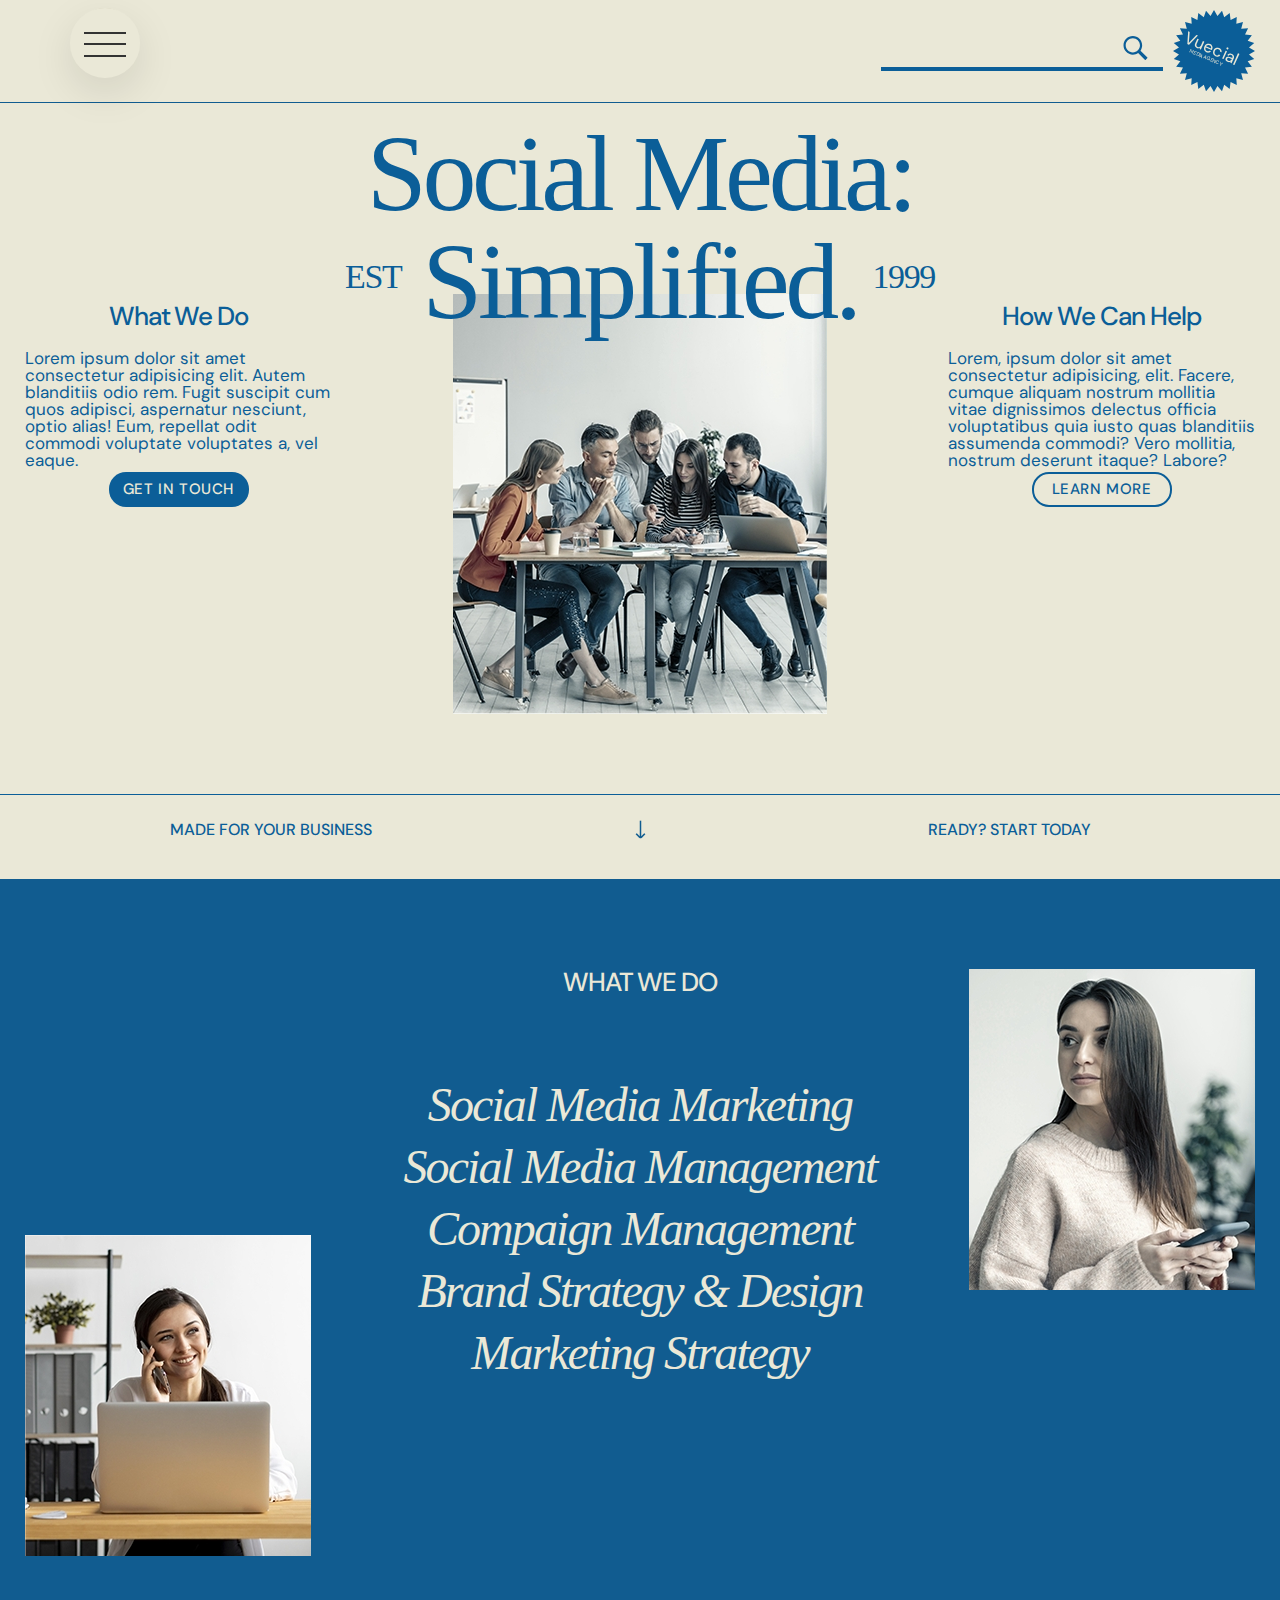
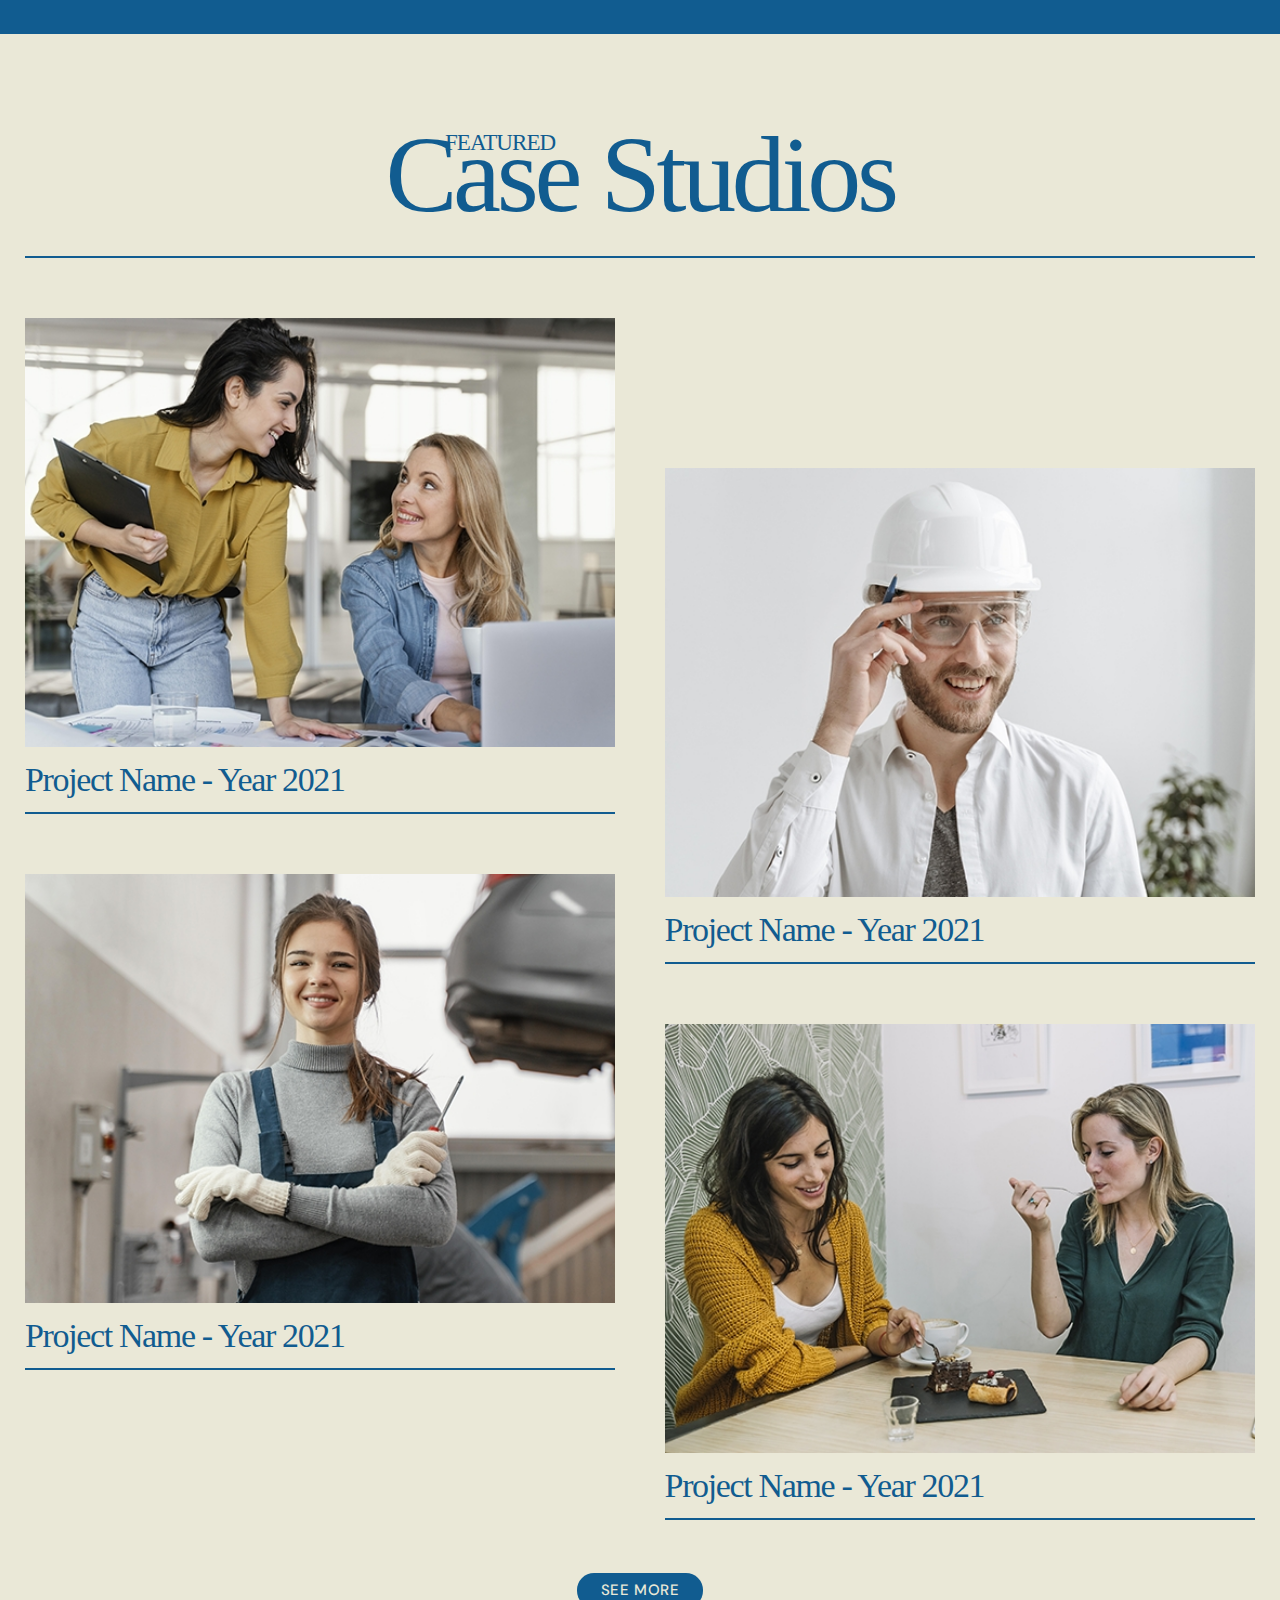
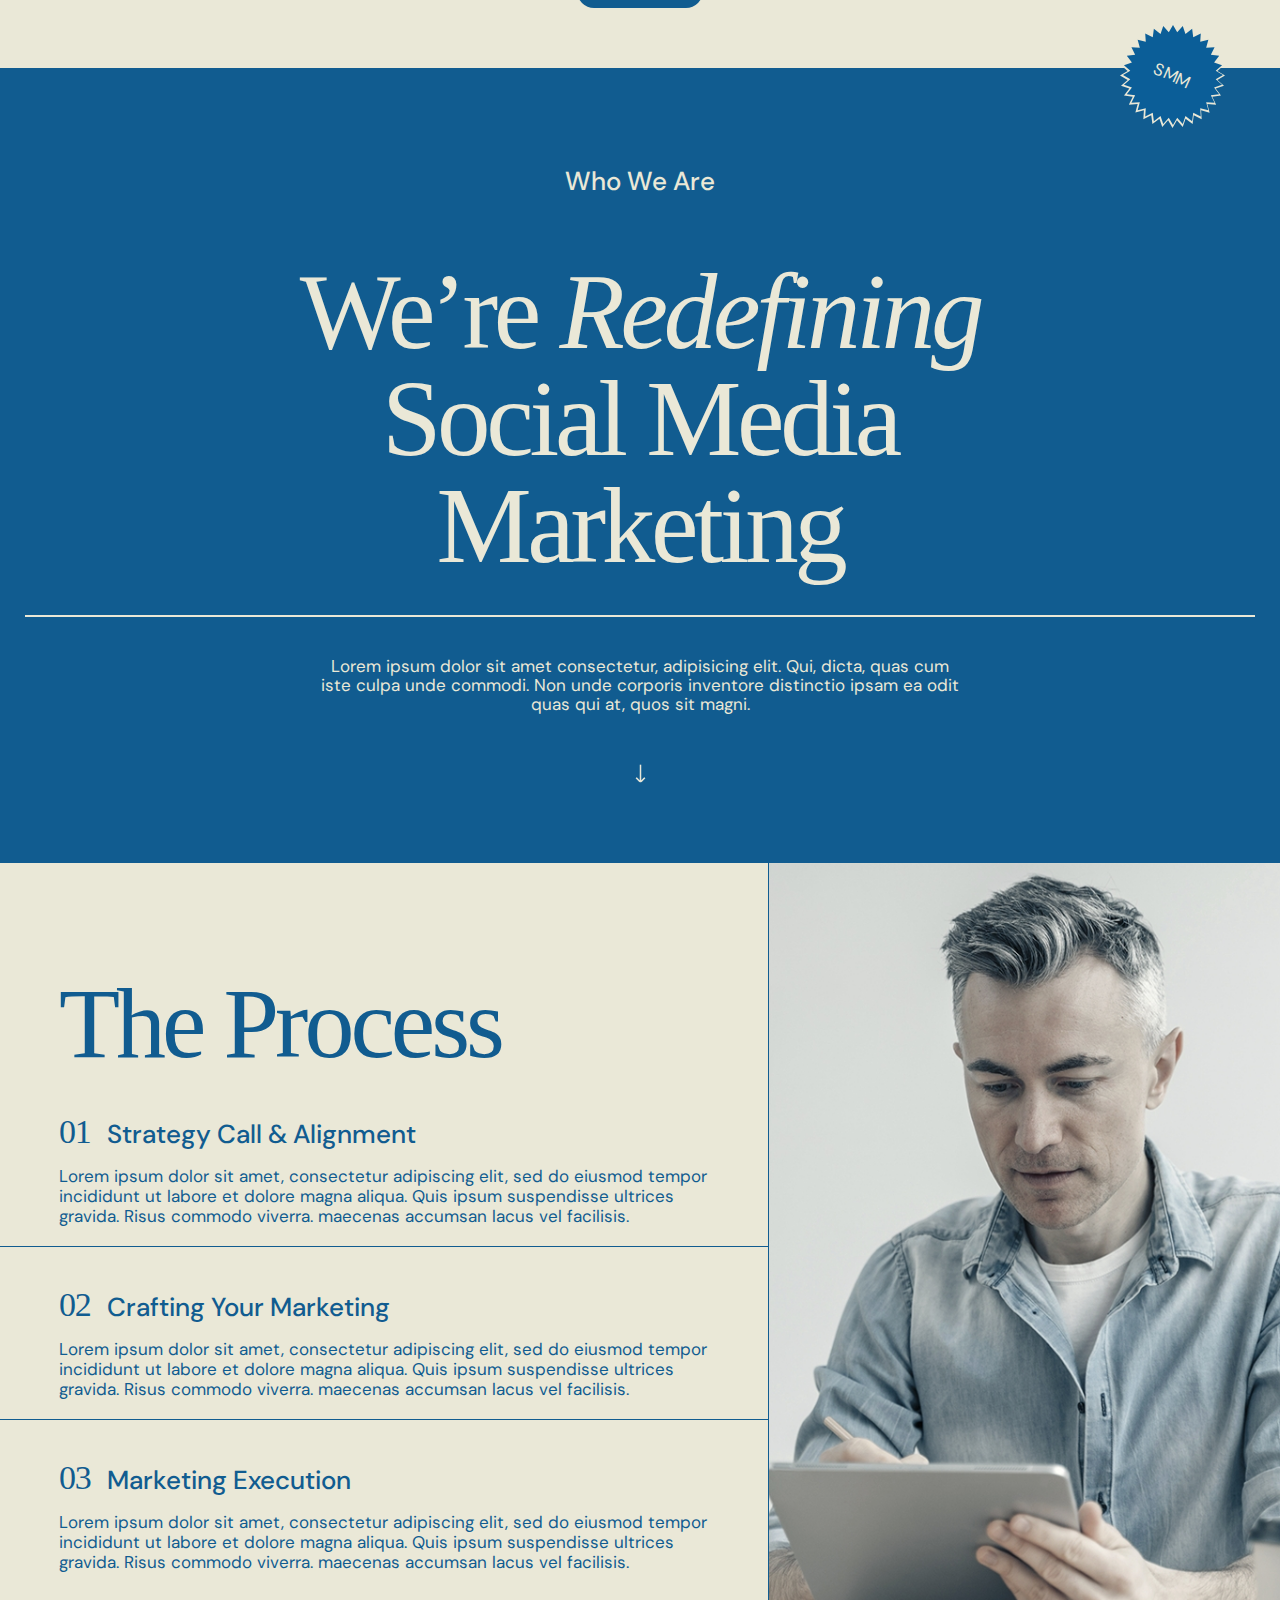
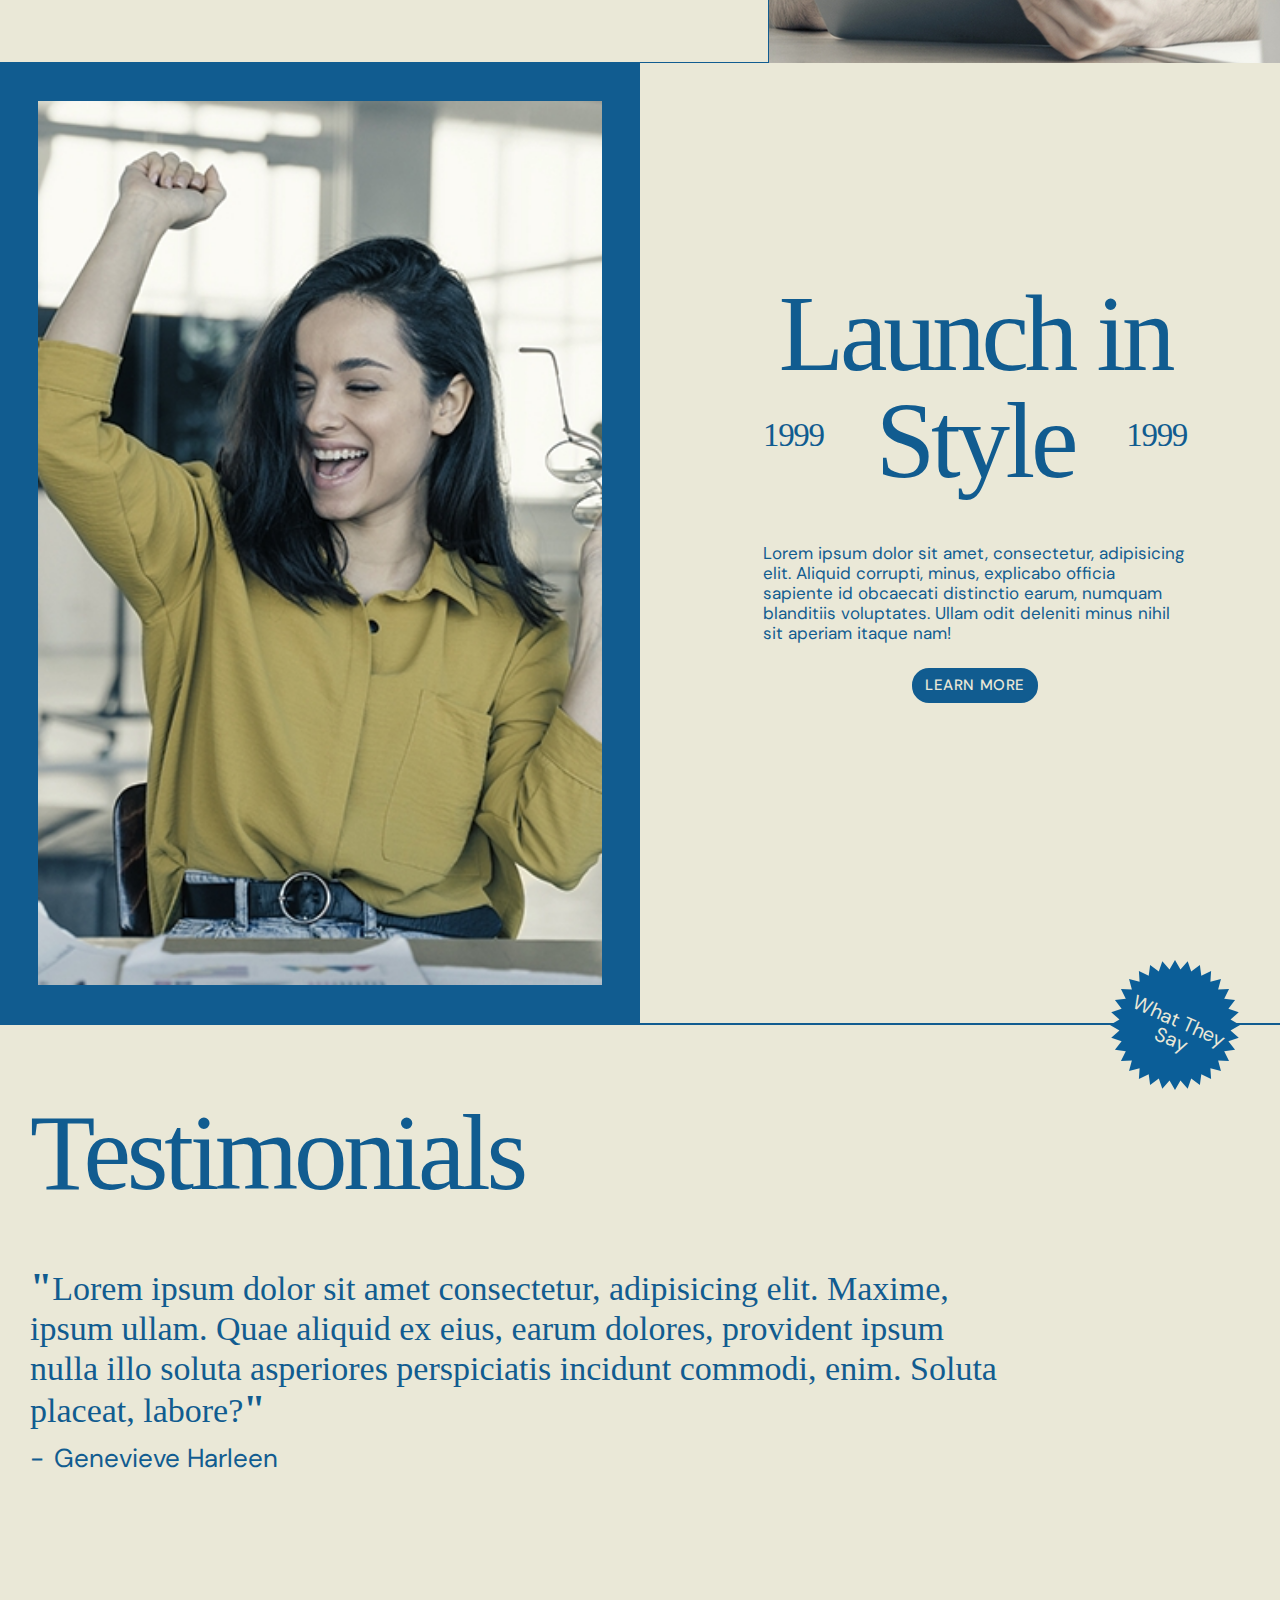
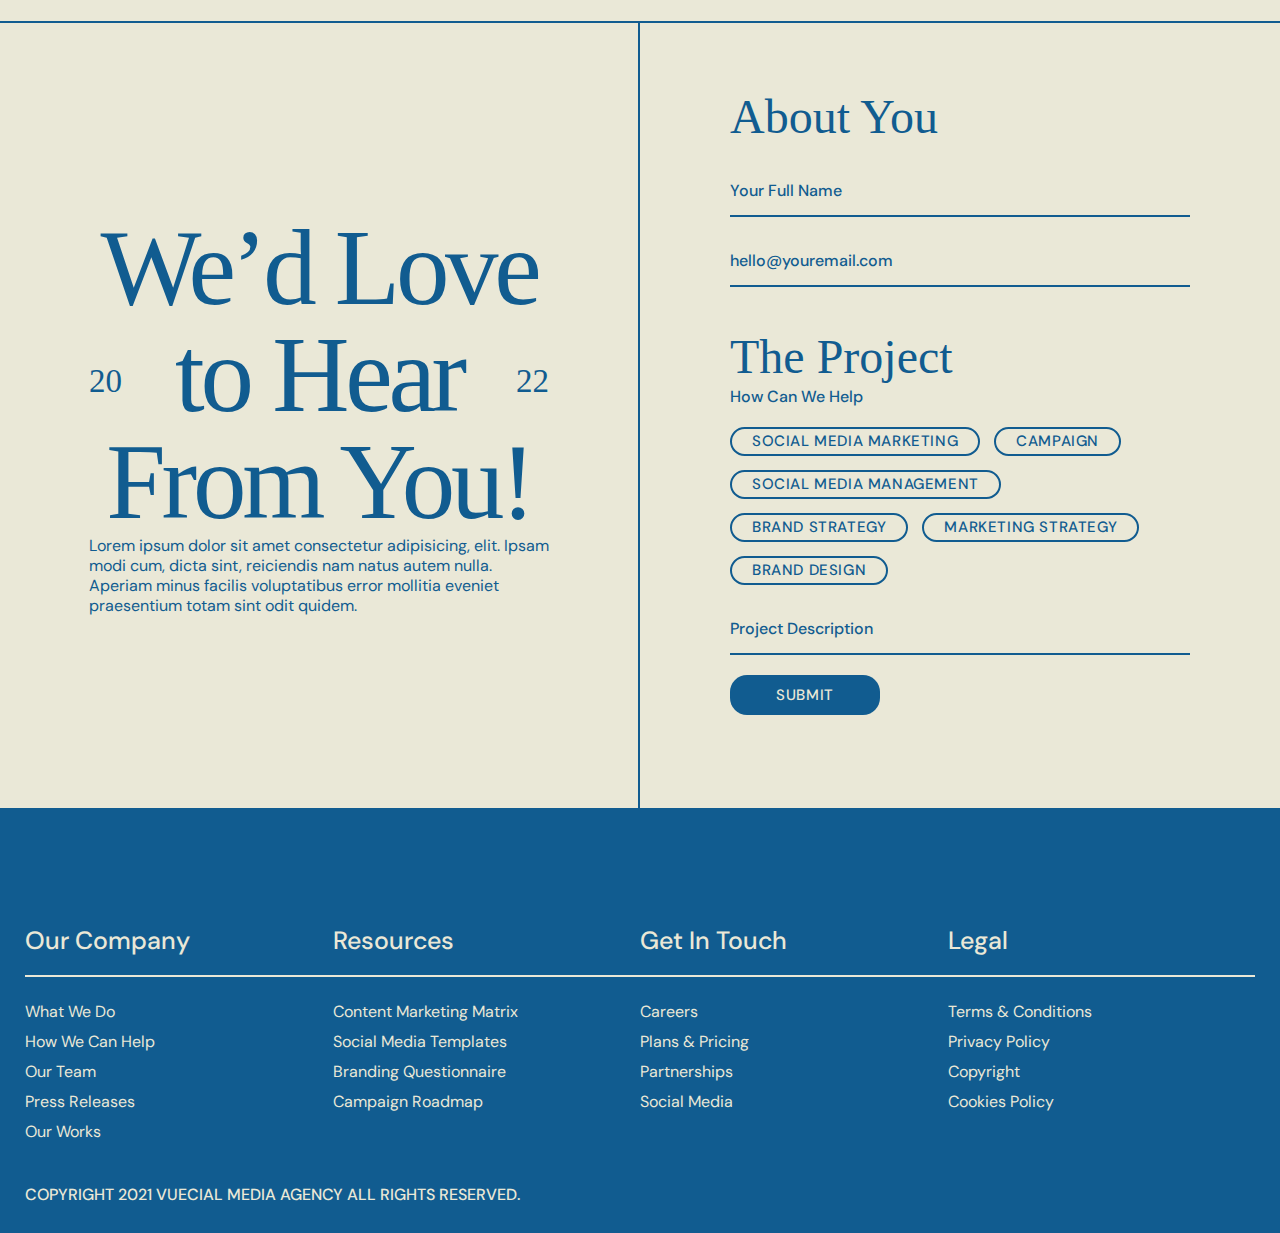
<file: index.html>
<!DOCTYPE html>
<html lang="en">
<head>
	<meta charset="UTF-8">
	<meta name="viewport" content="width=device-width, initial-scale=1.0">
	<link rel="stylesheet" href="./css/style.css">
	<title>Social Media</title>
</head>

<body>
	<div class="wrapper">
		<div class="header">
			<div class="container">
				<div class="header__body">
					<div class="navigation">
						<input type="checkbox" class="navigation__checkbox" id="navi-toggle">
						<label for="navi-toggle" class="navigation__button">
							<span class="navigation__icon">&nbsp;</span>
						</label>
						<div class="navigation__background">&nbsp;</div>
						<nav class="navigation__nav">
							<ul class="navigation__list">
								<li class="navigation__item"><a href="#"
										class="navigation__link">Main Page</a>
								</li>
								<li class="navigation__item"><a href="#"
										class="navigation__link">Services</a>
								</li>
								<li class="navigation__item"><a href="#"
										class="navigation__link">Projects</a>
								</li>
								<li class="navigation__item"><a href="#"
										class="navigation__link">About Us</a>
								</li>
								<li class="navigation__item"><a href="#"
										class="navigation__link">Process</a>
								</li>
								<li class="navigation__item"><a href="#"
										class="navigation__link">Testimonials</a>
								</li>
								<li class="navigation__item"><a href="#"
										class="navigation__link">Contact Us</a>
								</li>
							</ul>
						</nav>

					</div>
					<div class="navigation1">
						<div class="header__search">
							<input type="text" class="header__input">
							<div class="header__serch-icon">
								<img src="img/search.svg" alt="">
							</div>
						</div>
						<div class="header__navigation-circle">
							<img src="img/circle.svg" alt="">
							<div class="circle-text">
								Vuecial
								<br>
								<span>MEDIA AGENCY</span>
							</div>
						</div>
					</div>
				</div>
			</div>
		</div>
		<div class="content">
			<div class="main" id='mainPage'>
				<div class="container">
					<div class="main__title-row">
						<div class="main__title-item">EST</div>
						<div class="main__title-item-large">Social Media:<br>Simplified.</div>
						<div class="main__title-item">1999</div>
					</div>
					<div class="main__row">
						<div class="main__row-item">
							<div class="main__item-title main-title">What We Do</div>
							<div class="main__item-desc main-desc">Lorem ipsum dolor sit amet
								consectetur adipisicing elit. Autem blanditiis odio rem. Fugit
								suscipit cum quos adipisci, aspernatur nesciunt, optio alias!
								Eum, repellat odit commodi voluptate voluptates a, vel eaque.
							</div>
							<div class="main__item-btn btn">get in touch</div>
						</div>
						<div class="main__row-item main-row-item-image">
							<img src="img/main/Image.jpg" alt="">
						</div>
						<div class="main__row-item">
							<div class="main__item-title main-title">How We Can Help</div>
							<div class="main__item-desc main-desc">Lorem, ipsum dolor sit amet
								consectetur adipisicing, elit. Facere, cumque aliquam nostrum
								mollitia vitae dignissimos delectus officia voluptatibus quia
								iusto quas blanditiis assumenda commodi? Vero mollitia, nostrum
								deserunt itaque? Labore?</div>
							<div class="main__item-btn btn learn">LEARN MORE</div>
						</div>
					</div>
				</div>
			</div>
			<div class="main-down-page">
				<div class="container">
					<div class="main-down-page__row">
						<div class="main-down-page__row-item">
							MADE FOR YOUR BUSINESS
						</div>
						<div class="main-down-page__row-item-absolute">
							<img src="img/main/arrow down.svg" alt="">
						</div>
						<div class="main-down-page__row-item">
							READY? START TODAY
						</div>
					</div>
				</div>
			</div>
			<div class="service" id='services'>
				<div class="container">
					<div class="service__title service-title">
						what we do
					</div>
					<div class="service__images">
						<img src="img/service/Rectangle.jpg" alt="">
						<img src="img/service/Clip.jpg" alt="">
					</div>
					<ul class="service__list">
						<li class="service-list-item">
							Social Media Marketing
						</li>
						<li class="service-list-item">
							Social Media Management
						</li>
						<li class="service-list-item">
							Compaign Management
						</li>
						<li class="service-list-item">
							Brand Strategy & Design
						</li>
						<li class="service-list-item">
							Marketing Strategy
						</li>
					</ul>
				</div>
			</div>
			<div class="portfolio" id='projects'>
				<div class="container">
					<div class="portfolio__titleblock">
						<div class="container">
							<div class="portfolio__title-main">Case Studios
								<div class="portfolio__title-mini">featured</div>
							</div>

						</div>
					</div>
					<div class="portfolio__workblock">
						<div class="portfolio__works">
							<div class="portfolio__works-item">
								<div class="portfolio__item">
									<div class="portfolio__item-image">
										<img src="img/portfolio/01.jpg" alt="">
									</div>
									<div class="portfolio__item-title">
										Project Name - Year 2021
									</div>
								</div>
								<div class="portfolio__item">
									<div class="portfolio__item-image">
										<img src="img//portfolio/02.jpg" alt="">
									</div>
									<div class="portfolio__item-title">
										Project Name - Year 2021
									</div>
								</div>
							</div>
							<div class="portfolio__works-item" id='portfolioWorkItem2'>
								<div class="portfolio__item">
									<div class="portfolio__item-image">
										<img src="img//portfolio/03.jpg" alt="">
									</div>
									<div class="portfolio__item-title">
										Project Name - Year 2021
									</div>
								</div>
								<div class="portfolio__item">
									<div class="portfolio__item-image">
										<img src="img//portfolio/04.jpg" alt="">
									</div>
									<div class="portfolio__item-title">
										Project Name - Year 2021
									</div>
								</div>
							</div>
						</div>
						<div class="portfolio__btn btn">see more</div>
					</div>
				</div>
			</div>
			<div class="about" id='aboutUs'>
				<div class="container">
					<div class="about__circleblock">
						<div class="about__circle circle">
							<img src="img/circle.svg" alt="">
							<div class="about__circle-text circle-text">
								SMM
							</div>
						</div>
						<div class="about__circle circle" id='aboutCircleOutline'>
							<img src="img/circle-outline.svg" alt="">
						</div>
					</div>
					<div class="about__textblock">
						<div class="about__title">
							Who We Are
						</div>
						<div class="about__title-large">
							We’re <span>Redefining</span><br>Social Media<br>Marketing
						</div>
					</div>
					<div class="about__subtitle">
						Lorem ipsum dolor sit amet consectetur, adipisicing elit. Qui, dicta, quas cum
						iste culpa unde commodi. Non unde corporis inventore distinctio ipsam ea odit
						quas qui at, quos sit magni.
					</div>
					<div class="about__arrow">
						<img src="img/about/arrow-down.svg" alt="">
					</div>
				</div>
			</div>
			<div class="process" id='process'>
				<div class="process_row">
					<div class="process__image">
						<img src="img/process/process.jpg" alt="">
					</div>
					<div class="process-textblock">
						<div class="process-title">The Process</div>
						<ul class="process__list">
							<li class="process__item">
								<div class="process__item-container">
									<div class="process__item-title">Strategy Call &
										Alignment
									</div>
									<div class="process__item-desc">Lorem ipsum dolor sit
										amet, consectetur adipiscing elit, sed do eiusmod
										tempor incididunt ut labore et dolore magna
										aliqua. Quis ipsum suspendisse ultrices gravida.
										Risus commodo viverra.
										maecenas accumsan lacus vel facilisis. </div>
								</div>
							</li>
							<li class="process__item">
								<div class="process__item-container">
									<div class="process__item-title">Crafting Your Marketing
									</div>
									<div class="process__item-desc">Lorem ipsum dolor sit
										amet, consectetur adipiscing elit, sed do eiusmod
										tempor incididunt ut labore et dolore magna
										aliqua. Quis ipsum suspendisse ultrices gravida.
										Risus commodo viverra.
										maecenas accumsan lacus vel facilisis. </div>
								</div>
							</li>
							<li class="process__item">
								<div class="process__item-container">
									<div class="process__item-title">Marketing Execution
									</div>
									<div class="process__item-desc">Lorem ipsum dolor sit
										amet, consectetur adipiscing elit, sed do eiusmod
										tempor incididunt ut labore et dolore magna
										aliqua. Quis ipsum suspendisse ultrices gravida.
										Risus commodo viverra.
										maecenas accumsan lacus vel facilisis. </div>
								</div>
							</li>
						</ul>
					</div>
				</div>
			</div>
			<div class="launch">
				<div class="launch__row">
					<div class="launch__imageblock">
						<img src="img/launch/Image.jpg" alt="">
					</div>
					<div class="launch__textblock">
						<div class="lauch__titleblock">
							<div class="launch__titlemini">1999</div>
							<div class="launch__titlelarge">Launch in<br>Style</div>
							<div class="launch__titlemini">1999</div>
						</div>
						<div class="launch__desc">Lorem ipsum dolor sit amet, consectetur, adipisicing
							elit. Aliquid corrupti, minus, explicabo officia sapiente id obcaecati
							distinctio earum, numquam blanditiis voluptates. Ullam odit deleniti
							minus nihil sit aperiam itaque nam!</div>
						<div class="launch__btn btn">learn more</div>
					</div>
				</div>
			</div>
			<div class="testimonials" id='testimonials'>
				<div class="container">
					<div class="testimonials__circleblock">
						<div class="testimonials__circle circle">
							<img src="img/circle.svg" alt="">
							<div class="testimonials__circle-text circle-text">
								What They Say
							</div>
						</div>
					</div>
					<div class="testimonials__title">Testimonials</div>
					<div class="testimonials__slider">
						<div class="container">
							<div class="testimonials__slider-line">
								<div class="testimonials__item">
									<div class="testimonials__quote">Lorem ipsum dolor sit
										amet consectetur, adipisicing elit. Maxime, ipsum
										ullam. Quae aliquid ex eius, earum dolores,
										provident ipsum nulla illo soluta asperiores
										perspiciatis incidunt commodi, enim. Soluta
										placeat, labore?</div>
									<div class="testimonials__author">Genevieve Harleen</div>
								</div>
								
							</div>
						</div>
					</div>
				</div>
			</div>
			<div class="form" id='contactUs'>
				<div class="form__row">
					<div class="form__textlock">
						<div class="form__titleblock">
							<div class="form__title-mini">20</div>
							<div class="form__title-large">We’d Love<br>to Hear<br>From You!</div>
							<div class="form__title-mini">22</div>
						</div>
						<div class="form__desc">
							Lorem ipsum dolor sit amet consectetur adipisicing, elit. Ipsam modi
							cum, dicta sint, reiciendis nam natus autem nulla. Aperiam minus
							facilis voluptatibus error mollitia eveniet praesentium totam sint odit
							quidem.
						</div>
					</div>
					<div class="form__form-block">
						<div class="container">
							<form action="">
								<div class="form__person">
									<div class="form__title">About You</div>
									<input type="text" class="form__input" name='name'
										placeholder='Your Full Name'>
									<input type="text" class="form__input" name='email'
										placeholder='hello@youremail.com'>
								</div>
								<div class="form__project">
									<div class="form__title">The Project</div>
									<span>How Can We Help</span>
									<div class="form__radio-row">
										<input type="radio" class="form__radio"
											name='projectCategory' value='marketing'>
										<label for="projectCategory"
											class='form__radio-item btn'>Social Media
											Marketing</label>
										<input type="radio" class="form__radio"
											name='projectCategory' value='campaign'>
										<label for="projectCategory"
											class='form__radio-item btn'>Campaign</label>
										<input type="radio" class="form__radio"
											name='projectCategory' value='management'>
										<label for="projectCategory"
											class='form__radio-item btn'>Social Media
											Management</label>
										<input type="radio" class="form__radio"
											name='projectCategory'
											value='brandStrategy'>
										<label for="projectCategory"
											class='form__radio-item btn'>Brand
											Strategy</label>
										<input type="radio" class="form__radio"
											name='projectCategory'
											value='marketingStrategy'>
										<label for="projectCategory"
											class='form__radio-item btn'>Marketing
											Strategy</label>
										<input type="radio" class="form__radio"
											name='projectCategory' value='brandDesign'>
										<label for="projectCategory"
											class='form__radio-item btn'>Brand
											Design</label>
									</div>
									<input type="text" class="form__input" name='projectDesc'
										placeholder='Project Description'>
								</div>
								<button class="form__btn btn">submit</button>
							</form>
						</div>
					</div>
				</div>
			</div>
		</div>
		<div class="footer">
			<div class="container">
				<div class="footer__row-title">
					<a href='#footerAbout' class="footer__item-title">Our Company</a href='#'>
					<a href='#footerResources' class="footer__item-title">Resources</a href='#'>
					<a href='#footerContact' class="footer__item-title">Get In Touch</a href='#'>
					<a href='#footerLegal' class="footer__item-title">Legal</a href='#'>
				</div>
				<div class="footer__row-text">
					<ul class="footer__item-list" id='footerAbout'>
						<li>
							<a href="#" class="footer__link">What We Do</a>
						</li>
						<li>
							<a href="#" class="footer__link">How We Can Help</a>
						</li>
						<li>
							<a href="#" class="footer__link">Our Team</a>
						</li>
						<li>
							<a href="#" class="footer__link">Press Releases</a>
						</li>
						<li>
							<a href="#" class="footer__link">Our Works</a>
						</li>
					</ul>
					<ul class="footer__item-list" id='footerResources'>
						<li>
							<a href="#" class="footer__link">Content Marketing Matrix</a>
						</li>
						<li>
							<a href="#" class="footer__link">Social Media Templates</a>
						</li>
						<li>
							<a href="#" class="footer__link">Branding Questionnaire</a>
						</li>
						<li>
							<a href="#" class="footer__link">Campaign Roadmap</a>
						</li>
					</ul>
					<ul class="footer__item-list" id='footerContact'>
						<li>
							<a href="#" class="footer__link">Careers</a>
						</li>
						<li>
							<a href="#" class="footer__link">Plans & Pricing</a>
						</li>
						<li>
							<a href="#" class="footer__link">Partnerships</a>
						</li>
						<li>
							<a href="#" class="footer__link">Social Media</a>
						</li>
					</ul>
					<ul class="footer__item-list" id='footerLegal'>
						<li>
							<a href="#" class="footer__link">Terms & Conditions</a>
						</li>
						<li>
							<a href="#" class="footer__link">Privacy Policy</a>
						</li>
						<li>
							<a href="#" class="footer__link">Copyright</a>
						</li>
						<li>
							<a href="#" class="footer__link">Cookies Policy</a>
						</li>
					</ul>
				</div>
				<div class="footer__watermark">
					COPYRIGHT 2021 VUECIAL MEDIA AGENCY ALL RIGHTS RESERVED.
				</div>
			</div>
		</div>
	</div>
</body>

</html>
</file>
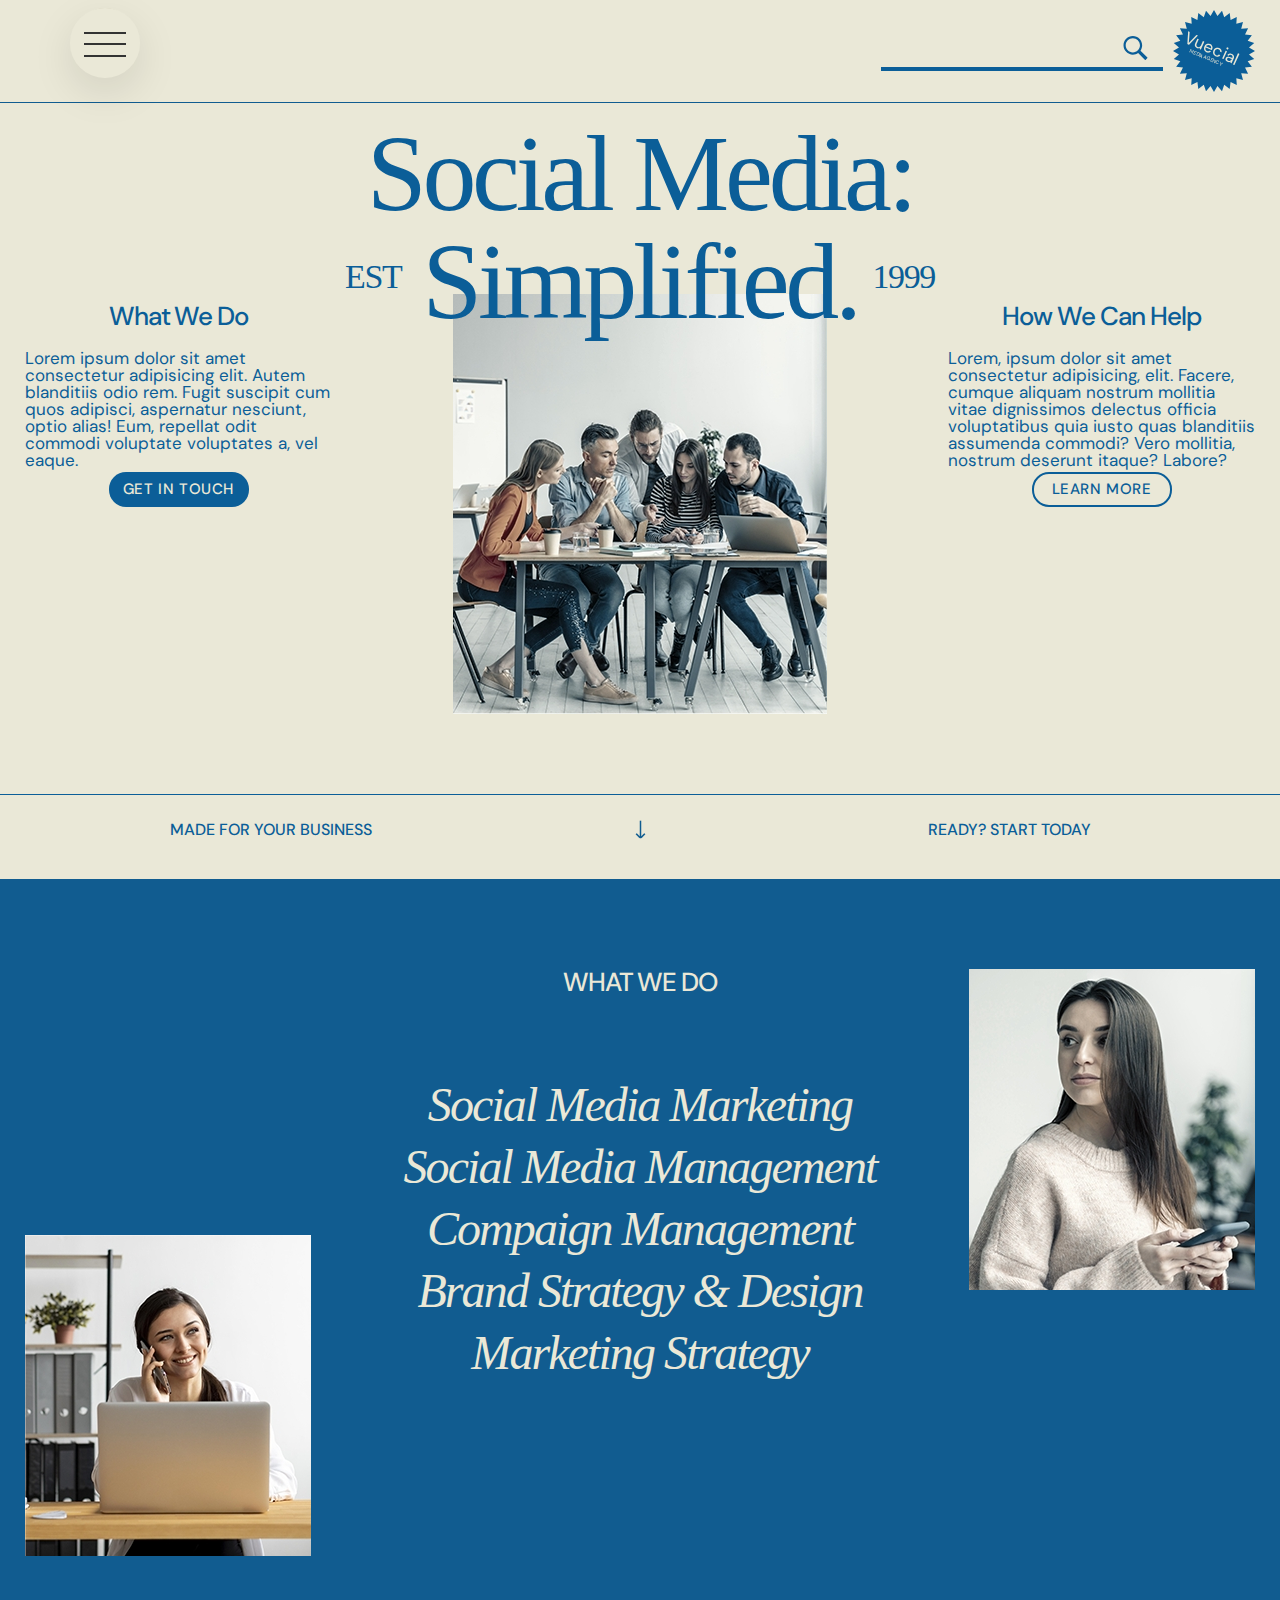
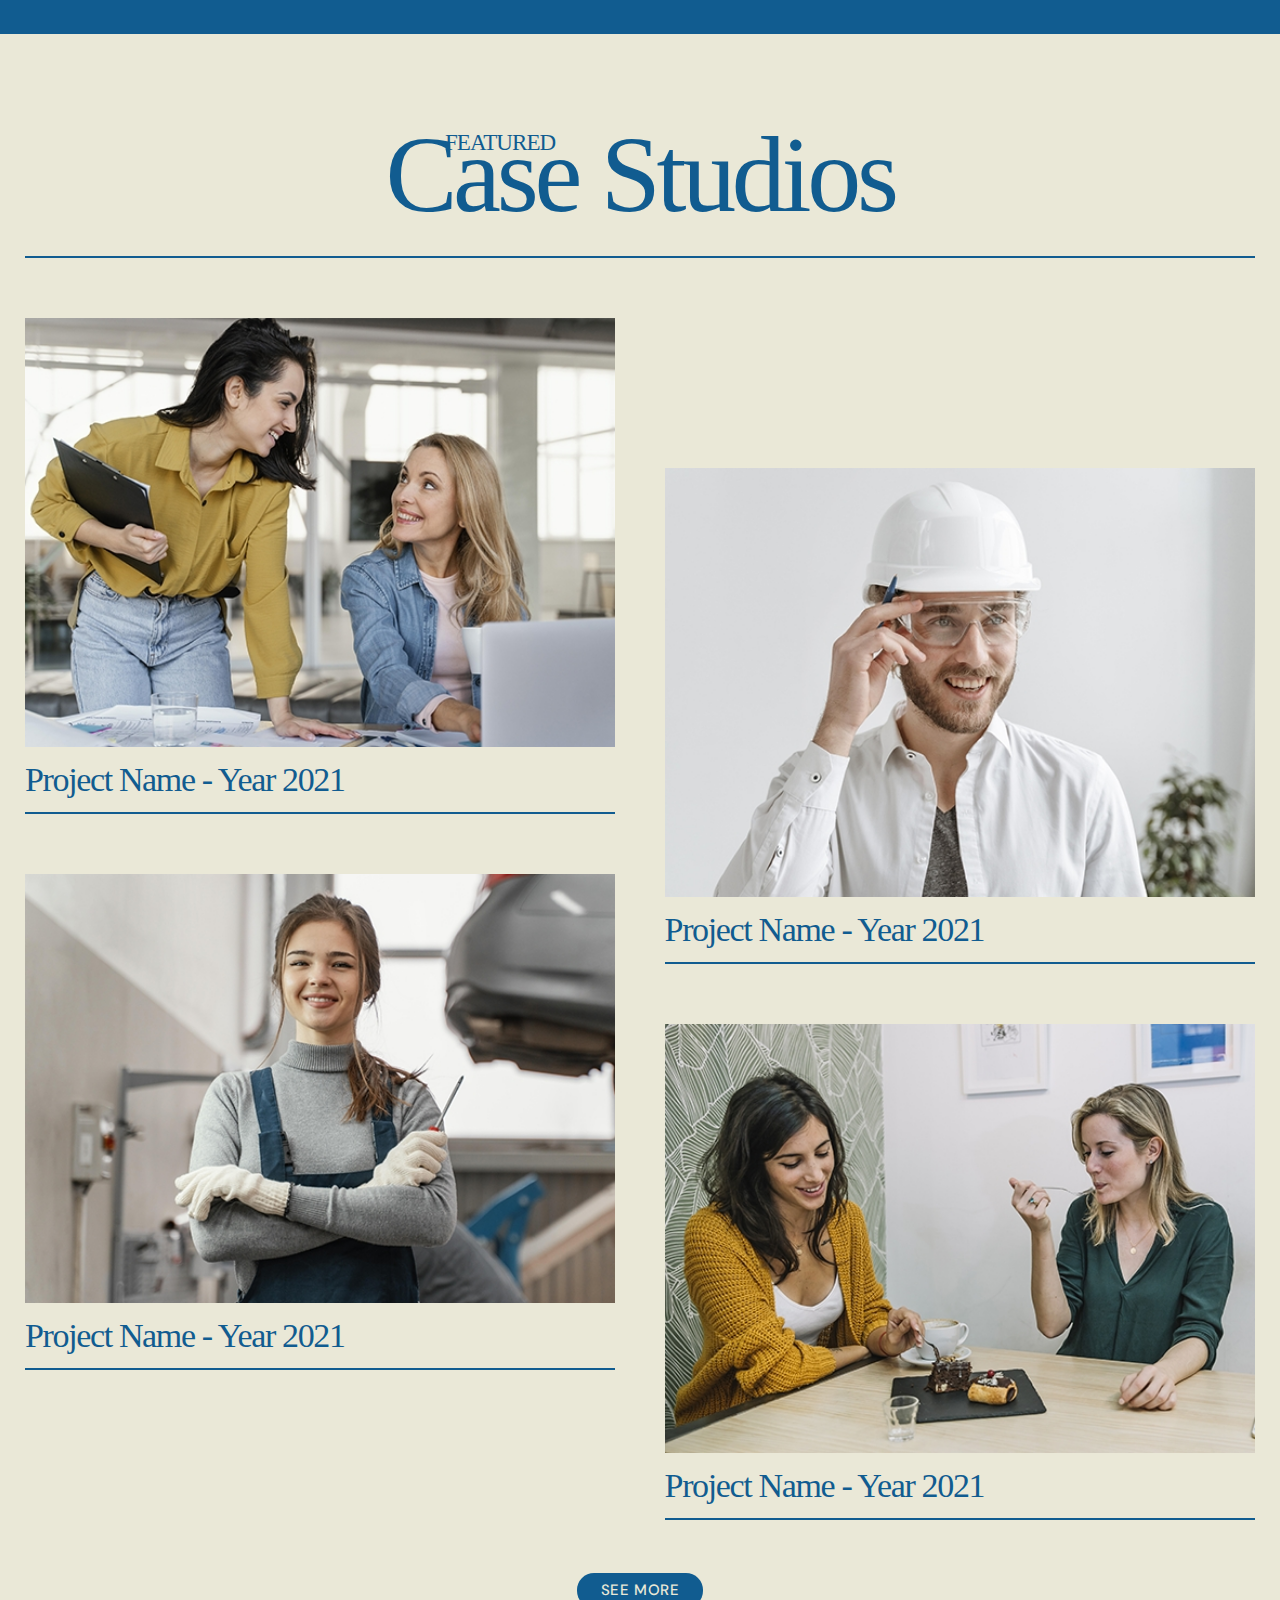
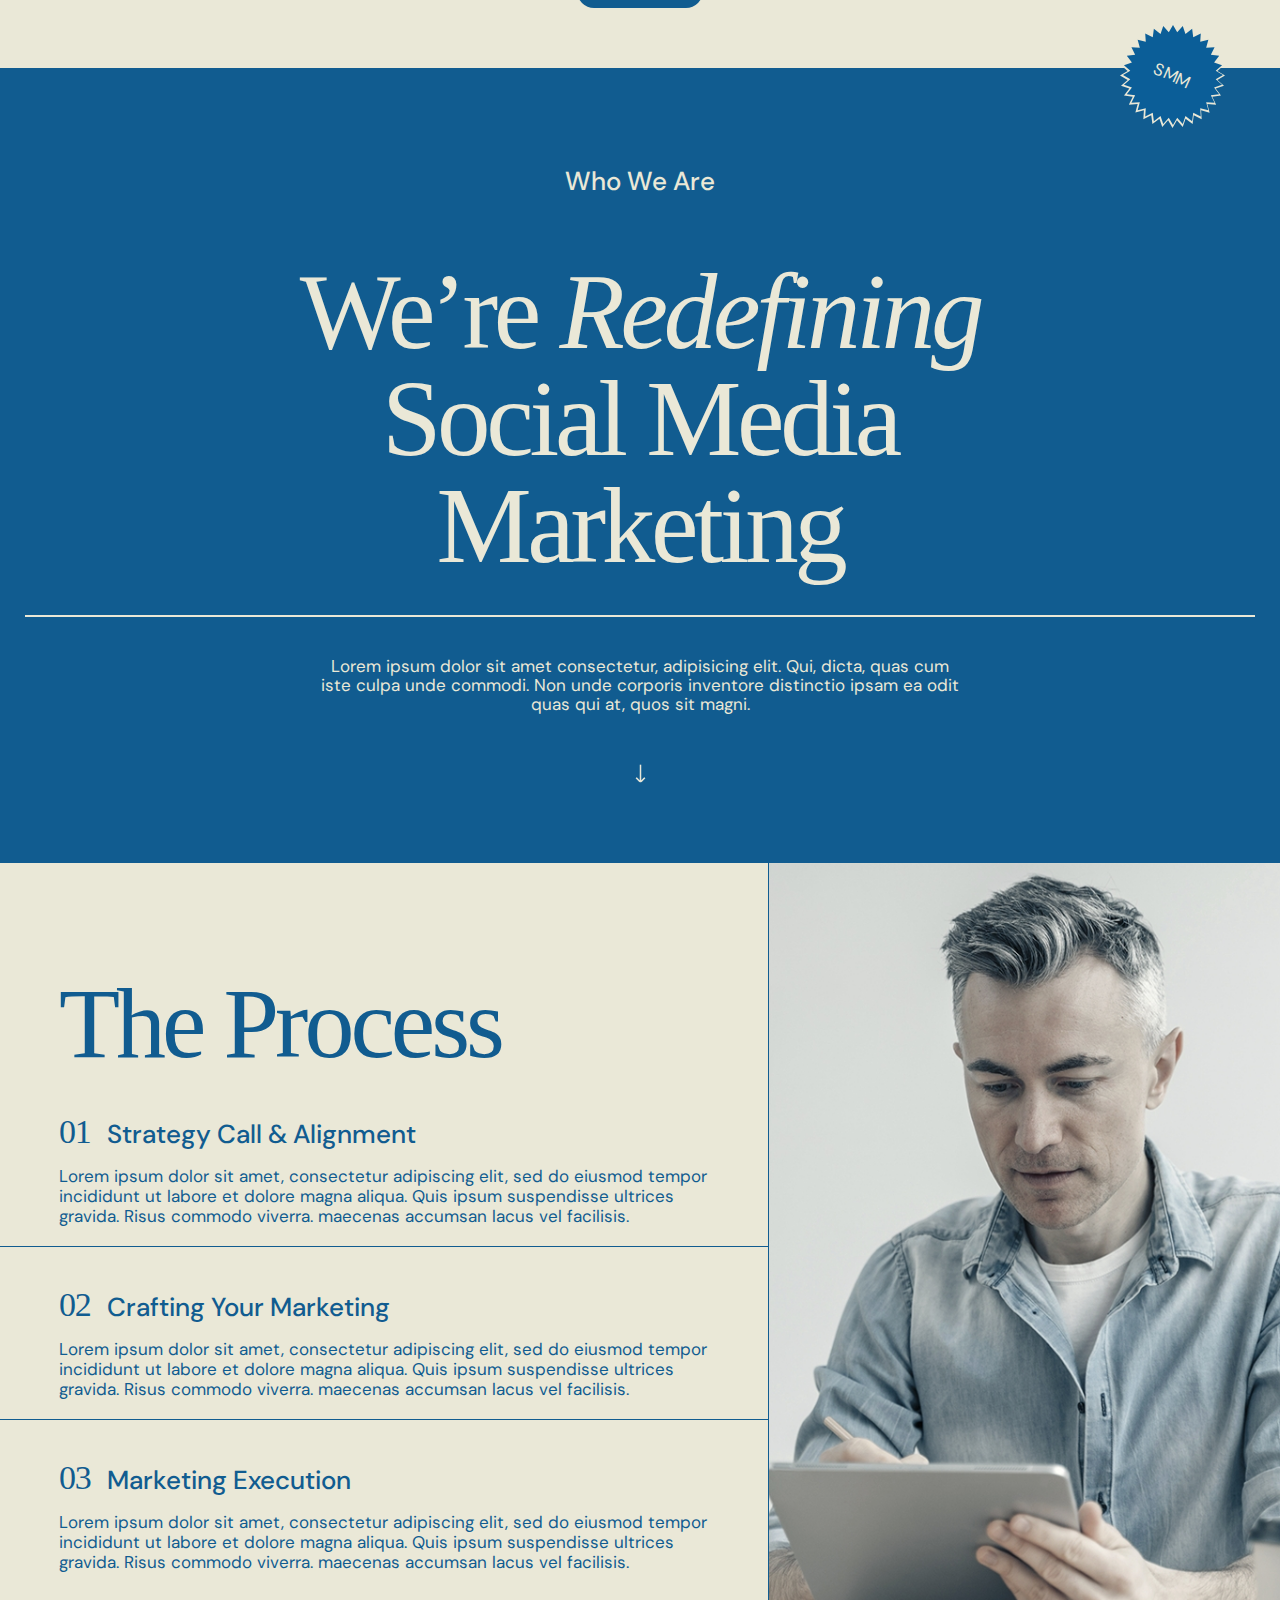
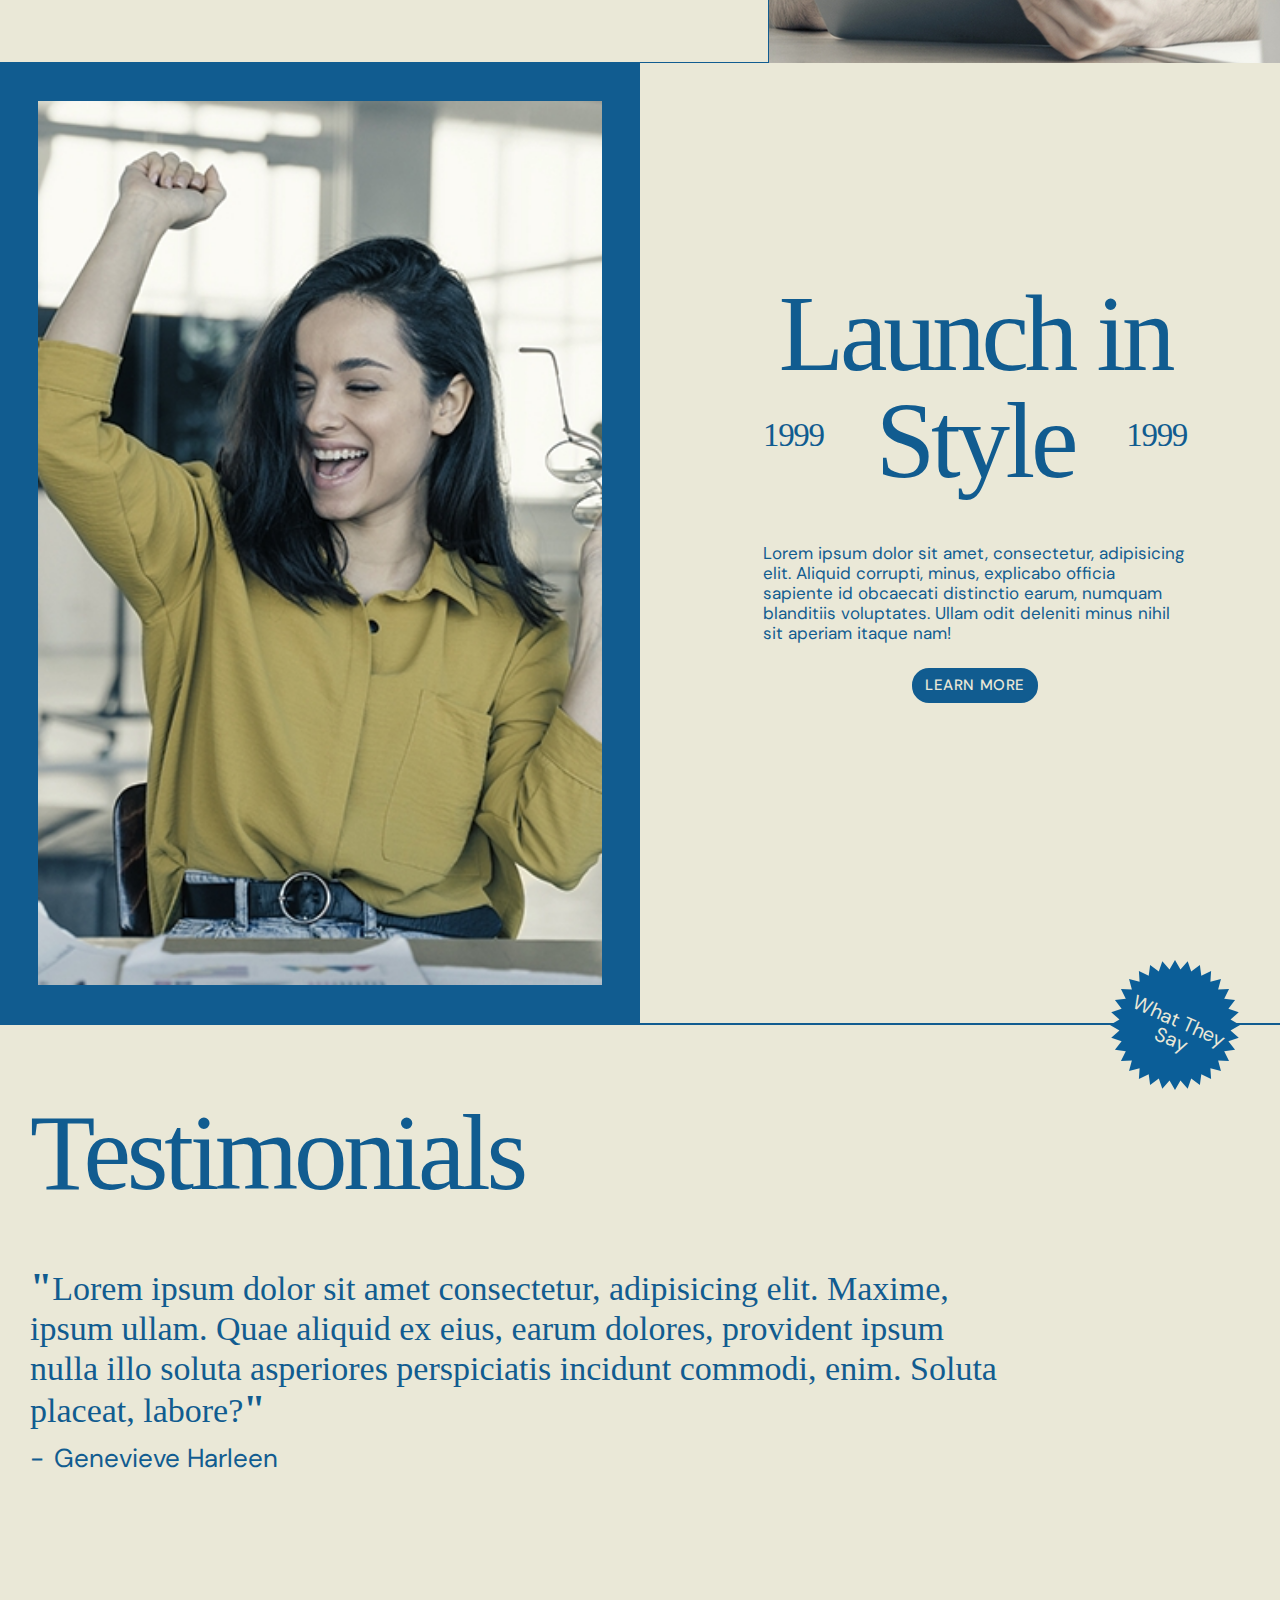
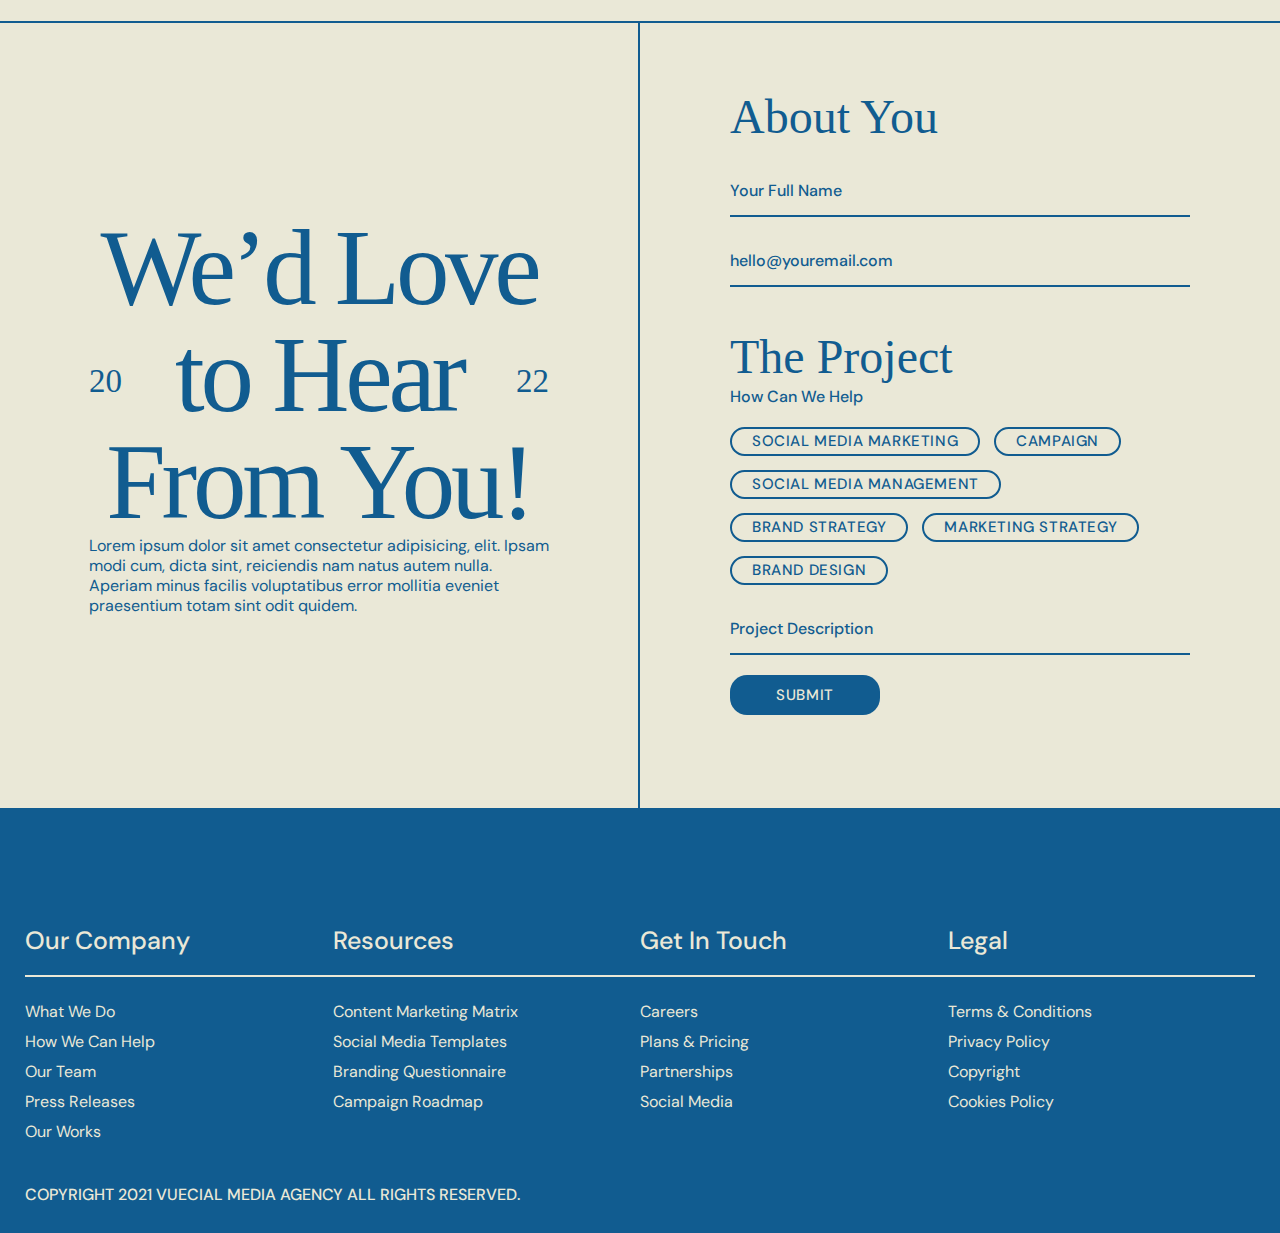
<file: home.html>
<!DOCTYPE html>
<html lang="en">
<head>
	<meta charset="UTF-8">
	<meta name="viewport" content="width=device-width, initial-scale=1.0">
	<link rel="stylesheet" href="./css/style.css">
	<title>Social Media</title>
</head>

<body>
	<div class="wrapper">
		<div class="header">
			<div class="container">
				<div class="header__body">
					<div class="navigation">
						<input type="checkbox" class="navigation__checkbox" id="navi-toggle">
						<label for="navi-toggle" class="navigation__button">
							<span class="navigation__icon">&nbsp;</span>
						</label>
						<div class="navigation__background">&nbsp;</div>
						<nav class="navigation__nav">
							<ul class="navigation__list">
								<li class="navigation__item"><a href="#"
										class="navigation__link">Main Page</a>
								</li>
								<li class="navigation__item"><a href="#"
										class="navigation__link">Services</a>
								</li>
								<li class="navigation__item"><a href="#"
										class="navigation__link">Projects</a>
								</li>
								<li class="navigation__item"><a href="#"
										class="navigation__link">About Us</a>
								</li>
								<li class="navigation__item"><a href="#"
										class="navigation__link">Process</a>
								</li>
								<li class="navigation__item"><a href="#"
										class="navigation__link">Testimonials</a>
								</li>
								<li class="navigation__item"><a href="#"
										class="navigation__link">Contact Us</a>
								</li>
							</ul>
						</nav>

					</div>
					<div class="navigation1">
						<div class="header__search">
							<input type="text" class="header__input">
							<div class="header__serch-icon">
								<img src="img/search.svg" alt="">
							</div>
						</div>
						<div class="header__navigation-circle">
							<img src="img/circle.svg" alt="">
							<div class="circle-text">
								Vuecial
								<br>
								<span>MEDIA AGENCY</span>
							</div>
						</div>
					</div>
				</div>
			</div>
		</div>
		<div class="content">
			<div class="main" id='mainPage'>
				<div class="container">
					<div class="main__title-row">
						<div class="main__title-item">EST</div>
						<div class="main__title-item-large">Social Media:<br>Simplified.</div>
						<div class="main__title-item">1999</div>
					</div>
					<div class="main__row">
						<div class="main__row-item">
							<div class="main__item-title main-title">What We Do</div>
							<div class="main__item-desc main-desc">Lorem ipsum dolor sit amet
								consectetur adipisicing elit. Autem blanditiis odio rem. Fugit
								suscipit cum quos adipisci, aspernatur nesciunt, optio alias!
								Eum, repellat odit commodi voluptate voluptates a, vel eaque.
							</div>
							<div class="main__item-btn btn">get in touch</div>
						</div>
						<div class="main__row-item main-row-item-image">
							<img src="img/main/Image.jpg" alt="">
						</div>
						<div class="main__row-item">
							<div class="main__item-title main-title">How We Can Help</div>
							<div class="main__item-desc main-desc">Lorem, ipsum dolor sit amet
								consectetur adipisicing, elit. Facere, cumque aliquam nostrum
								mollitia vitae dignissimos delectus officia voluptatibus quia
								iusto quas blanditiis assumenda commodi? Vero mollitia, nostrum
								deserunt itaque? Labore?</div>
							<div class="main__item-btn btn learn">LEARN MORE</div>
						</div>
					</div>
				</div>
			</div>
			<div class="main-down-page">
				<div class="container">
					<div class="main-down-page__row">
						<div class="main-down-page__row-item">
							MADE FOR YOUR BUSINESS
						</div>
						<div class="main-down-page__row-item-absolute">
							<img src="img/main/arrow down.svg" alt="">
						</div>
						<div class="main-down-page__row-item">
							READY? START TODAY
						</div>
					</div>
				</div>
			</div>
			<div class="service" id='services'>
				<div class="container">
					<div class="service__title service-title">
						what we do
					</div>
					<div class="service__images">
						<img src="img/service/Rectangle.jpg" alt="">
						<img src="img/service/Clip.jpg" alt="">
					</div>
					<ul class="service__list">
						<li class="service-list-item">
							Social Media Marketing
						</li>
						<li class="service-list-item">
							Social Media Management
						</li>
						<li class="service-list-item">
							Compaign Management
						</li>
						<li class="service-list-item">
							Brand Strategy & Design
						</li>
						<li class="service-list-item">
							Marketing Strategy
						</li>
					</ul>
				</div>
			</div>
			<div class="portfolio" id='projects'>
				<div class="container">
					<div class="portfolio__titleblock">
						<div class="container">
							<div class="portfolio__title-main">Case Studios
								<div class="portfolio__title-mini">featured</div>
							</div>

						</div>
					</div>
					<div class="portfolio__workblock">
						<div class="portfolio__works">
							<div class="portfolio__works-item">
								<div class="portfolio__item">
									<div class="portfolio__item-image">
										<img src="img/portfolio/01.jpg" alt="">
									</div>
									<div class="portfolio__item-title">
										Project Name - Year 2021
									</div>
								</div>
								<div class="portfolio__item">
									<div class="portfolio__item-image">
										<img src="img//portfolio/02.jpg" alt="">
									</div>
									<div class="portfolio__item-title">
										Project Name - Year 2021
									</div>
								</div>
							</div>
							<div class="portfolio__works-item" id='portfolioWorkItem2'>
								<div class="portfolio__item">
									<div class="portfolio__item-image">
										<img src="img//portfolio/03.jpg" alt="">
									</div>
									<div class="portfolio__item-title">
										Project Name - Year 2021
									</div>
								</div>
								<div class="portfolio__item">
									<div class="portfolio__item-image">
										<img src="img//portfolio/04.jpg" alt="">
									</div>
									<div class="portfolio__item-title">
										Project Name - Year 2021
									</div>
								</div>
							</div>
						</div>
						<div class="portfolio__btn btn">see more</div>
					</div>
				</div>
			</div>
			<div class="about" id='aboutUs'>
				<div class="container">
					<div class="about__circleblock">
						<div class="about__circle circle">
							<img src="img/circle.svg" alt="">
							<div class="about__circle-text circle-text">
								SMM
							</div>
						</div>
						<div class="about__circle circle" id='aboutCircleOutline'>
							<img src="img/circle-outline.svg" alt="">
						</div>
					</div>
					<div class="about__textblock">
						<div class="about__title">
							Who We Are
						</div>
						<div class="about__title-large">
							We’re <span>Redefining</span><br>Social Media<br>Marketing
						</div>
					</div>
					<div class="about__subtitle">
						Lorem ipsum dolor sit amet consectetur, adipisicing elit. Qui, dicta, quas cum
						iste culpa unde commodi. Non unde corporis inventore distinctio ipsam ea odit
						quas qui at, quos sit magni.
					</div>
					<div class="about__arrow">
						<img src="img/about/arrow-down.svg" alt="">
					</div>
				</div>
			</div>
			<div class="process" id='process'>
				<div class="process_row">
					<div class="process__image">
						<img src="img/process/process.jpg" alt="">
					</div>
					<div class="process-textblock">
						<div class="process-title">The Process</div>
						<ul class="process__list">
							<li class="process__item">
								<div class="process__item-container">
									<div class="process__item-title">Strategy Call &
										Alignment
									</div>
									<div class="process__item-desc">Lorem ipsum dolor sit
										amet, consectetur adipiscing elit, sed do eiusmod
										tempor incididunt ut labore et dolore magna
										aliqua. Quis ipsum suspendisse ultrices gravida.
										Risus commodo viverra.
										maecenas accumsan lacus vel facilisis. </div>
								</div>
							</li>
							<li class="process__item">
								<div class="process__item-container">
									<div class="process__item-title">Crafting Your Marketing
									</div>
									<div class="process__item-desc">Lorem ipsum dolor sit
										amet, consectetur adipiscing elit, sed do eiusmod
										tempor incididunt ut labore et dolore magna
										aliqua. Quis ipsum suspendisse ultrices gravida.
										Risus commodo viverra.
										maecenas accumsan lacus vel facilisis. </div>
								</div>
							</li>
							<li class="process__item">
								<div class="process__item-container">
									<div class="process__item-title">Marketing Execution
									</div>
									<div class="process__item-desc">Lorem ipsum dolor sit
										amet, consectetur adipiscing elit, sed do eiusmod
										tempor incididunt ut labore et dolore magna
										aliqua. Quis ipsum suspendisse ultrices gravida.
										Risus commodo viverra.
										maecenas accumsan lacus vel facilisis. </div>
								</div>
							</li>
						</ul>
					</div>
				</div>
			</div>
			<div class="launch">
				<div class="launch__row">
					<div class="launch__imageblock">
						<img src="img/launch/Image.jpg" alt="">
					</div>
					<div class="launch__textblock">
						<div class="lauch__titleblock">
							<div class="launch__titlemini">1999</div>
							<div class="launch__titlelarge">Launch in<br>Style</div>
							<div class="launch__titlemini">1999</div>
						</div>
						<div class="launch__desc">Lorem ipsum dolor sit amet, consectetur, adipisicing
							elit. Aliquid corrupti, minus, explicabo officia sapiente id obcaecati
							distinctio earum, numquam blanditiis voluptates. Ullam odit deleniti
							minus nihil sit aperiam itaque nam!</div>
						<div class="launch__btn btn">learn more</div>
					</div>
				</div>
			</div>
			<div class="testimonials" id='testimonials'>
				<div class="container">
					<div class="testimonials__circleblock">
						<div class="testimonials__circle circle">
							<img src="img/circle.svg" alt="">
							<div class="testimonials__circle-text circle-text">
								What They Say
							</div>
						</div>
					</div>
					<div class="testimonials__title">Testimonials</div>
					<div class="testimonials__slider">
						<div class="container">
							<div class="testimonials__slider-line">
								<div class="testimonials__item">
									<div class="testimonials__quote">Lorem ipsum dolor sit
										amet consectetur, adipisicing elit. Maxime, ipsum
										ullam. Quae aliquid ex eius, earum dolores,
										provident ipsum nulla illo soluta asperiores
										perspiciatis incidunt commodi, enim. Soluta
										placeat, labore?</div>
									<div class="testimonials__author">Genevieve Harleen</div>
								</div>
								
							</div>
						</div>
					</div>
				</div>
			</div>
			<div class="form" id='contactUs'>
				<div class="form__row">
					<div class="form__textlock">
						<div class="form__titleblock">
							<div class="form__title-mini">20</div>
							<div class="form__title-large">We’d Love<br>to Hear<br>From You!</div>
							<div class="form__title-mini">22</div>
						</div>
						<div class="form__desc">
							Lorem ipsum dolor sit amet consectetur adipisicing, elit. Ipsam modi
							cum, dicta sint, reiciendis nam natus autem nulla. Aperiam minus
							facilis voluptatibus error mollitia eveniet praesentium totam sint odit
							quidem.
						</div>
					</div>
					<div class="form__form-block">
						<div class="container">
							<form action="">
								<div class="form__person">
									<div class="form__title">About You</div>
									<input type="text" class="form__input" name='name'
										placeholder='Your Full Name'>
									<input type="text" class="form__input" name='email'
										placeholder='hello@youremail.com'>
								</div>
								<div class="form__project">
									<div class="form__title">The Project</div>
									<span>How Can We Help</span>
									<div class="form__radio-row">
										<input type="radio" class="form__radio"
											name='projectCategory' value='marketing'>
										<label for="projectCategory"
											class='form__radio-item btn'>Social Media
											Marketing</label>
										<input type="radio" class="form__radio"
											name='projectCategory' value='campaign'>
										<label for="projectCategory"
											class='form__radio-item btn'>Campaign</label>
										<input type="radio" class="form__radio"
											name='projectCategory' value='management'>
										<label for="projectCategory"
											class='form__radio-item btn'>Social Media
											Management</label>
										<input type="radio" class="form__radio"
											name='projectCategory'
											value='brandStrategy'>
										<label for="projectCategory"
											class='form__radio-item btn'>Brand
											Strategy</label>
										<input type="radio" class="form__radio"
											name='projectCategory'
											value='marketingStrategy'>
										<label for="projectCategory"
											class='form__radio-item btn'>Marketing
											Strategy</label>
										<input type="radio" class="form__radio"
											name='projectCategory' value='brandDesign'>
										<label for="projectCategory"
											class='form__radio-item btn'>Brand
											Design</label>
									</div>
									<input type="text" class="form__input" name='projectDesc'
										placeholder='Project Description'>
								</div>
								<button class="form__btn btn">submit</button>
							</form>
						</div>
					</div>
				</div>
			</div>
		</div>
		<div class="footer">
			<div class="container">
				<div class="footer__row-title">
					<a href='#footerAbout' class="footer__item-title">Our Company</a href='#'>
					<a href='#footerResources' class="footer__item-title">Resources</a href='#'>
					<a href='#footerContact' class="footer__item-title">Get In Touch</a href='#'>
					<a href='#footerLegal' class="footer__item-title">Legal</a href='#'>
				</div>
				<div class="footer__row-text">
					<ul class="footer__item-list" id='footerAbout'>
						<li>
							<a href="#" class="footer__link">What We Do</a>
						</li>
						<li>
							<a href="#" class="footer__link">How We Can Help</a>
						</li>
						<li>
							<a href="#" class="footer__link">Our Team</a>
						</li>
						<li>
							<a href="#" class="footer__link">Press Releases</a>
						</li>
						<li>
							<a href="#" class="footer__link">Our Works</a>
						</li>
					</ul>
					<ul class="footer__item-list" id='footerResources'>
						<li>
							<a href="#" class="footer__link">Content Marketing Matrix</a>
						</li>
						<li>
							<a href="#" class="footer__link">Social Media Templates</a>
						</li>
						<li>
							<a href="#" class="footer__link">Branding Questionnaire</a>
						</li>
						<li>
							<a href="#" class="footer__link">Campaign Roadmap</a>
						</li>
					</ul>
					<ul class="footer__item-list" id='footerContact'>
						<li>
							<a href="#" class="footer__link">Careers</a>
						</li>
						<li>
							<a href="#" class="footer__link">Plans & Pricing</a>
						</li>
						<li>
							<a href="#" class="footer__link">Partnerships</a>
						</li>
						<li>
							<a href="#" class="footer__link">Social Media</a>
						</li>
					</ul>
					<ul class="footer__item-list" id='footerLegal'>
						<li>
							<a href="#" class="footer__link">Terms & Conditions</a>
						</li>
						<li>
							<a href="#" class="footer__link">Privacy Policy</a>
						</li>
						<li>
							<a href="#" class="footer__link">Copyright</a>
						</li>
						<li>
							<a href="#" class="footer__link">Cookies Policy</a>
						</li>
					</ul>
				</div>
				<div class="footer__watermark">
					COPYRIGHT 2021 VUECIAL MEDIA AGENCY ALL RIGHTS RESERVED.
				</div>
			</div>
		</div>
	</div>
</body>

</html>
</file>
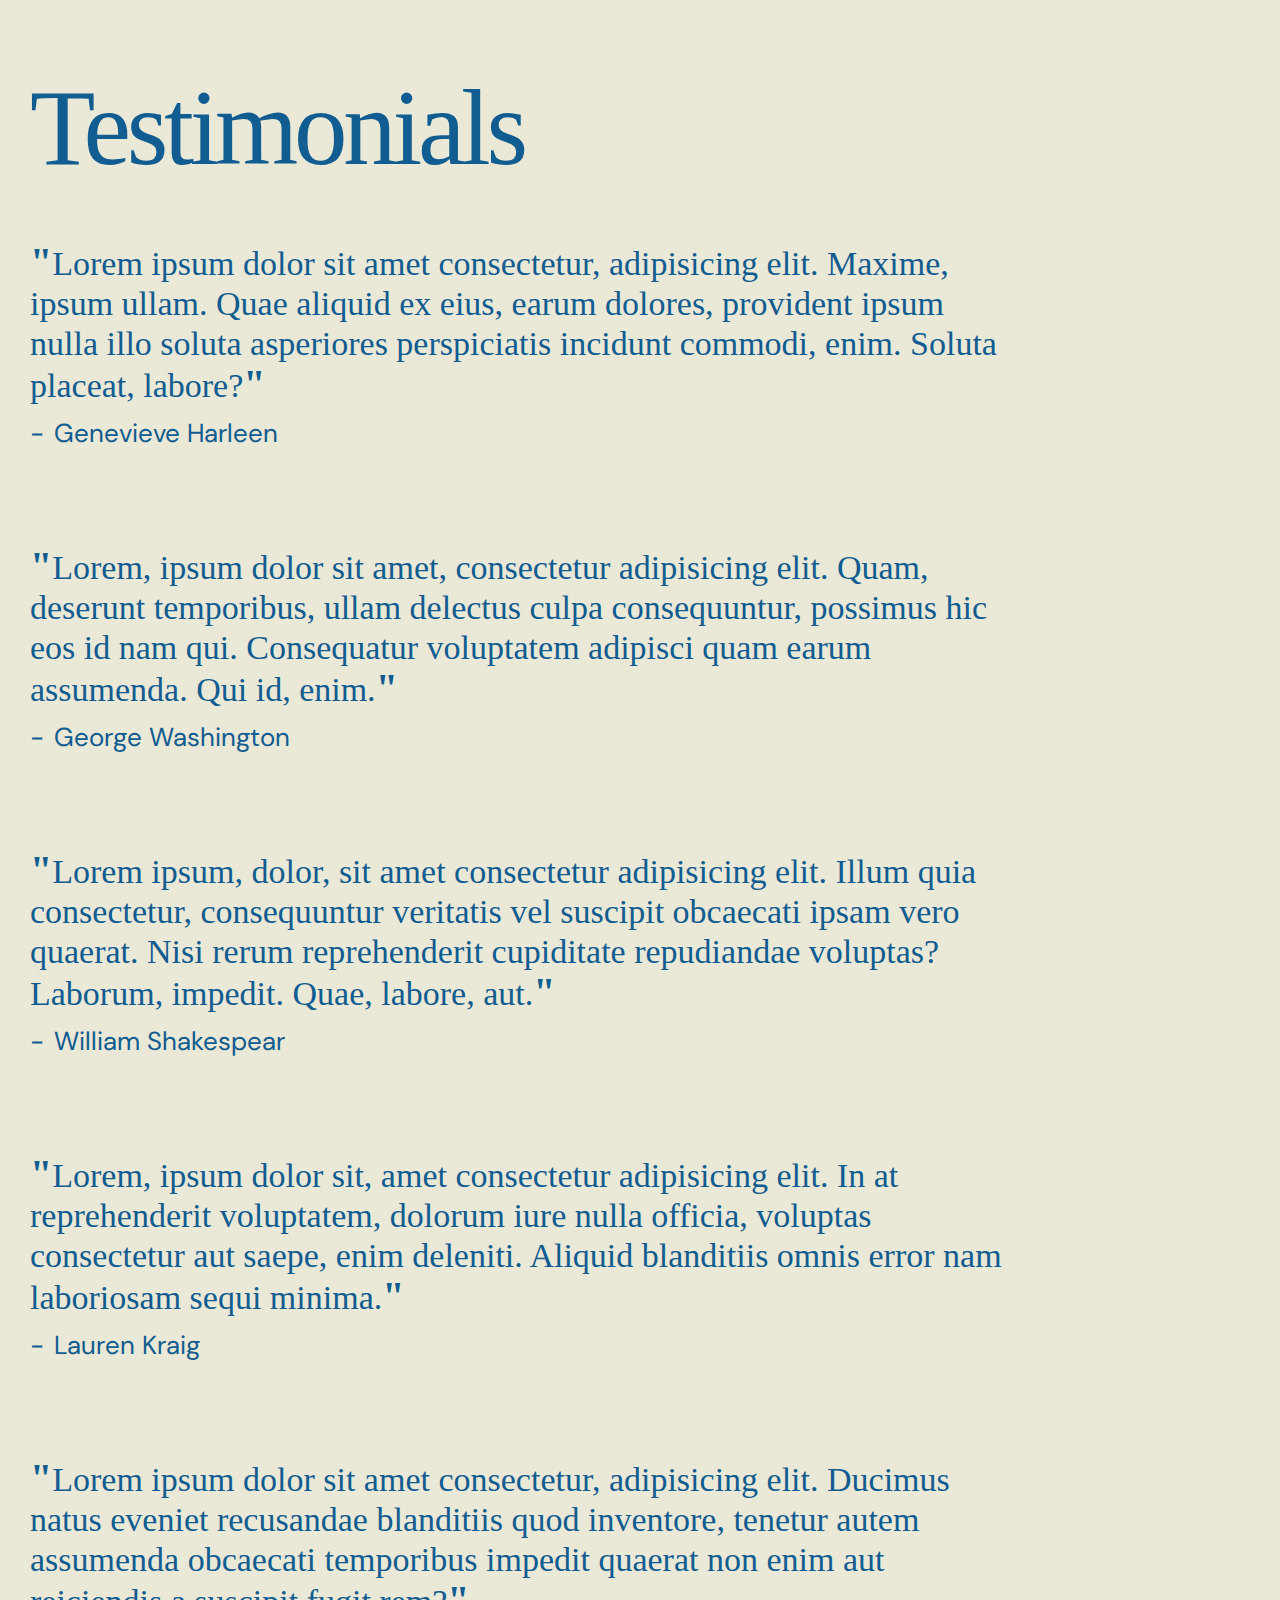
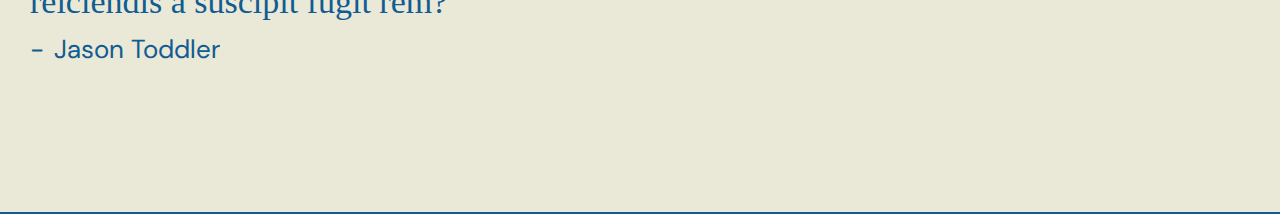
<file: page.html>
<!DOCTYPE html>
<html lang="en">

<head>
       <meta charset="UTF-8">
       <meta http-equiv="X-UA-Compatible" content="IE=edge">
       <meta name="viewport" content="width=device-width, initial-scale=1.0">
       <link rel="stylesheet" href="./css/style.css">
       <title>Testimonials</title>
</head>

<body>
       <div class="testimonials" id='testimonials'>
              <div class="container">
                     <div class="testimonials__title">Testimonials</div>
                     <div class="testimonials__slider">
                            <div class="container">
                                   <div class="testimonials__slider-line">
                                          <div class="testimonials__item">
                                                 <div class="testimonials__quote">Lorem ipsum dolor sit
                                                        amet consectetur, adipisicing elit. Maxime, ipsum
                                                        ullam. Quae aliquid ex eius, earum dolores,
                                                        provident ipsum nulla illo soluta asperiores
                                                        perspiciatis incidunt commodi, enim. Soluta
                                                        placeat, labore?</div>
                                                 <div class="testimonials__author">Genevieve Harleen</div>
                                          </div>
                                          <div class="testimonials__item">
                                                 <div class="testimonials__quote">Lorem, ipsum dolor sit
                                                        amet, consectetur adipisicing elit. Quam, deserunt
                                                        temporibus, ullam delectus culpa consequuntur,
                                                        possimus hic eos id nam qui. Consequatur
                                                        voluptatem adipisci quam earum assumenda. Qui id,
                                                        enim.</div>
                                                 <div class="testimonials__author">George Washington</div>
                                          </div>
                                          <div class="testimonials__item">
                                                 <div class="testimonials__quote">Lorem ipsum, dolor, sit
                                                        amet consectetur adipisicing elit. Illum quia
                                                        consectetur, consequuntur veritatis vel suscipit
                                                        obcaecati ipsam vero quaerat. Nisi rerum
                                                        reprehenderit cupiditate repudiandae voluptas?
                                                        Laborum, impedit. Quae, labore, aut.</div>
                                                 <div class="testimonials__author">William Shakespear
                                                 </div>
                                          </div>
                                          <div class="testimonials__item">
                                                 <div class="testimonials__quote">Lorem, ipsum dolor sit,
                                                        amet consectetur adipisicing elit. In at
                                                        reprehenderit voluptatem, dolorum iure nulla
                                                        officia, voluptas consectetur aut saepe, enim
                                                        deleniti. Aliquid blanditiis omnis error nam
                                                        laboriosam sequi minima.</div>
                                                 <div class="testimonials__author">Lauren Kraig</div>
                                          </div>
                                          <div class="testimonials__item">
                                                 <div class="testimonials__quote">Lorem ipsum dolor sit
                                                        amet consectetur, adipisicing elit. Ducimus natus
                                                        eveniet recusandae blanditiis quod inventore,
                                                        tenetur autem assumenda obcaecati temporibus
                                                        impedit quaerat non enim aut reiciendis a suscipit
                                                        fugit rem?</div>
                                                 <div class="testimonials__author">Jason Toddler</div>
                                          </div>
                                   </div>
                                   
                            </div>
                     </div>
              </div>
       </div>
</body>

</html>
</file>
<file: css/style.css>
@import url("https://fonts.googleapis.com/css2?family=DM+Sans:ital,wght@0,500;1,400&family=Old+Standard+TT:ital@0;1&display=swap");
* {
  padding: 0;
  margin: 0;
  border: 0;
}

*,
*:before,
*:after {
  -webkit-box-sizing: border-box;
  box-sizing: border-box;
}

:focus,
:active {
  outline: none;
}

a:focus,
a:active {
  outline: none;
}

nav,
footer,
header,
aside {
  display: block;
}

html,
body {
  height: 100%;
  width: 100%;
  font-size: 100%;
  line-height: 1;
  font-size: 14px;
  -ms-text-size-adjust: 100%;
  -moz-text-size-adjust: 100%;
  -webkit-text-size-adjust: 100%;
}

input,
button,
textarea {
  font-family: inherit;
}

input::-ms-clear {
  display: none;
}

button {
  cursor: pointer;
}

button::-moz-focus-inner {
  padding: 0;
  border: 0;
}

a,
a:visited {
  text-decoration: none;
}

a:hover {
  text-decoration: none;
}

ul li {
  list-style: none;
}

img {
  vertical-align: top;
}

h1,
h2,
h3,
h4,
h5,
h6 {
  font-size: inherit;
  font-weight: inherit;
}

html {
  overflow-x: hidden;
}

html.lock {
  overflow-y: hidden;
}

.wrapper {
  display: -webkit-box;
  display: -ms-flexbox;
  display: flex;
  -webkit-box-orient: vertical;
  -webkit-box-direction: normal;
  -ms-flex-direction: column;
  flex-direction: column;
  min-height: 100%;
}

.header {
  -webkit-box-flex: 0;
  -ms-flex: 0 0 auto;
  flex: 0 0 auto;
  position: fixed;
  top: 0;
  left: 0;
  width: 100%;
  z-index: 50;
  background: rgba(234, 232, 215, 0.95);
  border-bottom: 1px solid #115c90;
}

.container {
  max-width: 1230px;
  margin: 0 auto;
}

.header__body {
  position: relative;
  padding: 10px 0;
  display: -webkit-box;
  display: -ms-flexbox;
  display: flex;
  -webkit-box-pack: justify;
  -ms-flex-pack: justify;
  justify-content: space-between;
  -webkit-box-align: center;
  -ms-flex-align: center;
  align-items: center;
}

.burger {
  width: 100%;
  height: auto;
  padding: 29px 0;
}

.header__menu {
  -webkit-transition: all 0.5s ease 0s;
  transition: all 0.5s ease 0s;
  position: fixed;
  top: 0;
  left: -100%;
  width: 100%;
  height: 100%;
  background: #eae8d7;
  border-right: 2px solid #0b5e98;
  z-index: 2;
}
.header__menu.active {
  left: 0;
}

.header__burger {
  cursor: pointer;
  -webkit-transition: all 0.2s ease 0.5s;
  transition: all 0.2s ease 0.5s;
  width: 30px;
  height: 24px;
  position: relative;
  left: 0;
  right: auto;
  z-index: 3;
  -webkit-transition: all 0.5s ease 0s;
  transition: all 0.5s ease 0s;
}
.header__burger:after,
.header__burger:before {
  -webkit-transition: all 0.2s ease 0s;
  transition: all 0.2s ease 0s;
  content: "";
  display: block;
  position: absolute;
  background: #0b5e98;
  width: 100%;
  height: 4px;
}
.header__burger:after {
  top: 20px;
}
.header__burger:before {
  top: 0;
}
.header__burger span {
  display: block;
  position: absolute;
  background: #0b5e98;
  width: 100%;
  height: 4px;
  top: 10px;
}
.header__burger.active {
  left: 90%;
  -webkit-transition: all 0.5s ease 0s;
  transition: all 0.5s ease 0s;
}
.header__burger.active span {
  display: none;
}
.header__burger.active:after {
  -webkit-transform: rotate(45deg);
  transform: rotate(45deg);
  top: 10px;
  -webkit-transition: all 0.7s ease 0s;
  transition: all 0.7s ease 0s;
}
.header__burger.active:before {
  -webkit-transform: rotate(-45deg);
  transform: rotate(-45deg);
  top: 10px;
  -webkit-transition: all 0.7s ease 0s;
  transition: all 0.7s ease 0s;
}

.header__list {
  margin: 20px 0 0 0;
}
.header__list li {
  margin: 10px 0 0 10px;
}
.header__list li:first-child {
  margin: 0 0 0 10px;
}

.header__link {
  font-family: "DM Sans";
  color: #0b5e98;
  font-size: 30px;
}

.navigation1 {
  display: -webkit-box;
  display: -ms-flexbox;
  display: flex;
  -webkit-box-pack: justify;
  -ms-flex-pack: justify;
  justify-content: space-between;
  -webkit-box-align: center;
  -ms-flex-align: center;
  align-items: center;
  gap: 10px;
}
.navigation1.active {
  position: absolute;
  right: 0;
}

.header__search {
  display: -webkit-box;
  display: -ms-flexbox;
  display: flex;
  position: relative;
}

.header__input {
  font-family: "dm sans";
  border-bottom: 4px solid #0b5e98;
  line-height: 30px;
  font-size: 24px;
  padding: 0;
  height: 40px;
  color: #0b5e98;
  background: rgba(234, 232, 215, 0);
}

.header__serch-icon {
  position: absolute;
  top: 5px;
  right: 15px;
}
.header__serch-icon img {
  width: 25px;
  height: 24px;
  z-index: 1;
}

@-webkit-keyframes rotate {
  0% {
    -webkit-transform: rotate(0deg);
    transform: rotate(0deg);
  }
  100% {
    -webkit-transform: rotate(360deg);
    transform: rotate(360deg);
  }
}

@keyframes rotate {
  0% {
    -webkit-transform: rotate(0deg);
    transform: rotate(0deg);
  }
  100% {
    -webkit-transform: rotate(360deg);
    transform: rotate(360deg);
  }
}
@-webkit-keyframes rotateHeader {
  0% {
    -webkit-transform: rotate(0deg);
    transform: rotate(0deg);
  }
  100% {
    -webkit-transform: rotate(-360deg);
    transform: rotate(-360deg);
  }
}
@keyframes rotateHeader {
  0% {
    -webkit-transform: rotate(0deg);
    transform: rotate(0deg);
  }
  100% {
    -webkit-transform: rotate(-360deg);
    transform: rotate(-360deg);
  }
}
.header__navigation-circle {
  position: relative;
}
.header__navigation-circle img {
  -webkit-animation: rotateHeader 20s infinite linear;
  animation: rotateHeader 20s infinite linear;
  width: 82px;
  height: 82px;
}

.circle img {
  -webkit-animation: rotate 20s infinite linear;
  animation: rotate 20s infinite linear;
  width: 82px;
  height: 82px;
}

.circle-text {
  position: absolute;
  top: 28px;
  left: 9px;
  max-width: 50px;
  -webkit-transform: rotate(24deg);
  transform: rotate(24deg);
  font-family: "DM Sans";
  font-size: 17px;
  text-align: center;
  color: #eae8d7;
}
.circle-text span {
  display: block;
  margin: 0 0 0 5px;
  font-size: 5px;
  line-height: 6px;
  text-align: center;
}

@media (max-width: 767px) {
  .burger {
    padding: 7px 0;
  }

  .header__navigation-circle {
    display: none;
  }

  .header__input {
    display: none;
  }

  .header__serch-icon {
    position: relative;
    top: 0;
    right: 0;
  }
  .header__serch-icon img {
    width: 38px;
    height: 38px;
  }

  .header__body {
    padding: 45px 0;
  }
}
.content {
  -webkit-box-flex: 1;
  -ms-flex: 1 0 auto;
  flex: 1 0 auto;
}

.main {
  padding: 120px 0 40px 0;
  background: #eae8d7;
  position: relative;
  border-bottom: 1px solid #0b5e98;
}

.main__title-row {
  max-width: 590px;
  margin: 140px auto 0;
  display: -webkit-box;
  display: -ms-flexbox;
  display: flex;
  -webkit-box-pack: justify;
  -ms-flex-pack: justify;
  justify-content: space-between;
  z-index: 2;
}

.main__title-item {
  font-family: "Old Standard TT";
  font-size: 34px;
  color: #0b5e98;
  letter-spacing: -0.04em;
}

.main__title-item-large {
  position: absolute;
  top: 120px;
  left: 0;
  right: 0;
  margin: 0 auto;
  text-align: center;
  font-family: "Old Standard TT";
  font-size: 108px;
  color: #0b5e98;
  letter-spacing: -0.04em;
  z-index: 1;
}

.main__row {
  display: -webkit-box;
  display: -ms-flexbox;
  display: flex;
  -webkit-box-pack: justify;
  -ms-flex-pack: justify;
  justify-content: space-between;
}

.main__row-item {
  font-family: "dm sans";
  position: relative;
  padding: 0 0 40px 0;
  max-height: 300px;
}

.main-row-item-image {
  position: static;
  max-height: 100%;
}

.main-title {
  font-weight: 500;
  font-size: 26px;
  letter-spacing: -0.04em;
  line-height: 44px;
  color: #0b5e98;
  text-align: center;
}

.main__item-desc {
  margin: 12px 0 0 0;
  max-width: 307px;
}

.main-desc {
  font-size: 17px;
  color: #0b5e98;
  font-weight: 400;
}

.main__item-btn {
  color: #eae8d7;
  background: #0b5e98;
  max-width: 140px;
  margin: 3px auto 0;
}

.main__item-btn.learn {
  color: #0b5e98;
  background: #eae8d7;
  border: 2px solid #0b5e98;
}
.main__item-btn.learn:hover {
  color: #eae8d7;
  background: #0b5e98;
}

.btn {
  cursor: pointer;
  -webkit-transition: all 0.3s ease 0s;
  transition: all 0.3s ease 0s;
  font-family: "dm sans";
  font-weight: 500;
  display: block;
  position: relative;
  bottom: 0;
  left: 0;
  right: 0;
  border: 2px solid rgba(11, 94, 152, 0);
  padding: 8px;
  border-radius: 17px;
  font-weight: 500;
  font-size: 15px;
  letter-spacing: 0.04em;
  text-align: center;
  text-transform: uppercase;
}

.btn:hover {
  color: #0b5e98;
  background: #eae8d7;
  border: 2px solid #0b5e98;
}

@media (max-width: 1080px) {
  .main__row {
    margin: 100px 0 0 0;
  }
  .main__row img {
    display: none;
  }

  .main__item-btn {
    position: absolute;
    bottom: 0;
    left: 0;
    right: 0;
  }
}
@media (max-width: 700px) {
  .main__item-desc {
    max-width: 250px;
  }

  .main-desc {
    text-align: center;
  }
}
@media (max-width: 626px) {
  .header__body {
    padding: 30px 0;
  }

  .main {
    padding: 100px 0 40px 0;
  }

  .main__title-row {
    max-width: 415px;
    margin: 100px auto 0;
  }

  .main__title-item-large {
    top: 100px;
    font-size: 75px;
  }

  .main__title-item {
    font-size: 25px;
  }

  .main__row {
    margin: 60px 0 0 0;
  }
}
@media (max-width: 521px) {
  .main__item-desc {
    max-width: 200px;
  }

  .main-desc {
    font-size: 14px;
  }
}
@media (max-width: 430px) {
  .header__body {
    padding: 20px 0;
  }

  .main {
    padding: 80px 0 40px 0;
  }

  .main__title-row {
    max-width: 280px;
    margin: 65px auto 0;
  }

  .main__title-item-large {
    font-size: 50px;
    top: 80px;
  }

  .main__title-item {
    font-size: 17px;
  }

  .main__row {
    margin: 30px 0 0 0;
  }

  .main__item-title {
    font-size: 20px;
  }

  .main__item-desc {
    margin: 0;
  }
}
@media (max-width: 320px) {
  .main-title {
    font-size: 16px;
  }

  .main-desc {
    font-size: 10px;
  }

  .main__row {
    gap: 5px;
  }
}
.main-down-page {
  padding: 25px 0 40px 0;
  background: #eae8d7;
}

.main-down-page__row {
  display: -webkit-box;
  display: -ms-flexbox;
  display: flex;
  -webkit-box-align: center;
  -ms-flex-align: center;
  align-items: center;
  -webkit-box-pack: justify;
  -ms-flex-pack: justify;
  justify-content: space-between;
}

.main-down-page__row-item {
  -webkit-box-flex: 0;
  -ms-flex: 0 0 40%;
  flex: 0 0 40%;
  color: #0b5e98;
  font-family: "dm sans";
  font-weight: 500;
  font-size: 16px;
  text-align: center;
}

.main-down-page__row-item-absolute {
  -webkit-animation: down 1s infinite ease;
  animation: down 1s infinite ease;
}

@-webkit-keyframes down {
  0% {
    -webkit-transform: translate(0, -10px);
    transform: translate(0, -10px);
  }
  50% {
    -webkit-transform: translate(0, 10px);
    transform: translate(0, 10px);
  }
  100% {
    -webkit-transform: translate(0, -10px);
    transform: translate(0, -10px);
  }
}

@keyframes down {
  0% {
    -webkit-transform: translate(0, -10px);
    transform: translate(0, -10px);
  }
  50% {
    -webkit-transform: translate(0, 10px);
    transform: translate(0, 10px);
  }
  100% {
    -webkit-transform: translate(0, -10px);
    transform: translate(0, -10px);
  }
}
.service {
  padding: 72px 0 78px 0;
  background: #115c90;
  color: #eae8d7;
}
.service .container {
  position: relative;
  padding: 0 0 173px 0;
}

.service__images {
  z-index: 0;
}
.service__images img:first-child {
  z-index: 0;
  position: absolute;
  top: 0;
  right: 0;
}
.service__images img:last-child {
  z-index: 0;
  position: absolute;
  bottom: 0;
  left: 0;
}

.service__title {
  margin: 18px 0;
}

.service-title {
  font-family: "dm sans";
  font-weight: 500;
  font-size: 26px;
  letter-spacing: -0.04em;
  text-transform: uppercase;
  text-align: center;
  z-index: 1;
}

.service__list {
  max-width: 520px;
  margin: 80px auto 0;
}
.service__list li:after {
  content: "";
  display: block;
  width: 0;
  height: 2px;
  background: #eae8d7;
  z-index: 1;
}
.service__list li:last-child:after {
  content: "";
  display: none;
}

.service-list-item {
  font-family: "Old Standard TT";
  font-size: 48px;
  letter-spacing: -0.04em;
  font-style: italic;
  text-align: center;
  line-height: 60px;
  z-index: 1;
}
.service-list-item.animate:after {
  -webkit-transition: all 1.5s ease 0.3s;
  transition: all 1.5s ease 0.3s;
  width: 100%;
}

@media (max-width: 1121px) {
  .service .container {
    padding: 0;
  }

  .service__images {
    max-width: 100%;
    margin: 20px auto;
    display: -webkit-box;
    display: -ms-flexbox;
    display: flex;
  }
  .service__images img:first-child {
    z-index: 0;
    position: static;
    width: 50%;
    -o-object-fit: cover;
    object-fit: cover;
  }
  .service__images img:last-child {
    z-index: 0;
    position: static;
    width: 50%;
    -o-object-fit: cover;
    object-fit: cover;
  }

  .service__list {
    margin: 0 auto;
  }

  .service__title {
    padding: 0 0 20px 0;
  }
}
@media (max-width: 521px) {
  .service__images {
    max-width: 100%;
  }
  .service__images img:first-child {
    width: 50%;
  }
  .service__images img:last-child {
    width: 50%;
  }

  .service__list {
    max-width: 100%;
  }

  .service-list-item {
    font-size: 40px;
    line-height: 52px;
  }
}
@media (max-width: 451px) {
  .service__images {
    max-width: 100%;
  }
  .service__images img:first-child {
    width: 50%;
  }
  .service__images img:last-child {
    width: 50%;
  }

  .service__list {
    max-width: 90%;
  }

  .service-list-item {
    font-size: 32px;
    line-height: 44px;
  }
}
@media (max-width: 379px) {
  .service__list {
    max-width: 90%;
  }

  .service-list-item {
    font-size: 26px;
    line-height: 38px;
  }
}
@media (max-width: 306px) {
  .service__list {
    max-width: 90%;
  }

  .service-list-item {
    font-size: 22px;
    line-height: 34px;
  }
}
.portfolio {
  color: #115c90;
  background: #eae8d7;
  padding: 87px 0 60px 0;
}

.portfolio__titleblock .container {
  max-width: 550px;
  padding: 0;
}

.portfolio__title-main {
  position: relative;
  font-family: "old Standard tt";
  font-size: 108px;
  letter-spacing: -0.04em;
  text-align: center;
}

.portfolio__title-mini {
  position: absolute;
  top: 10px;
  left: 80px;
  text-transform: uppercase;
  font-family: "old Standard tt";
  font-size: 23px;
  letter-spacing: -0.04em;
}

.portfolio__workblock {
  border-top: 2px solid #115c90;
  margin: 27px 0 0 0;
}

.portfolio__works {
  display: -webkit-box;
  display: -ms-flexbox;
  display: flex;
  -webkit-box-pack: justify;
  -ms-flex-pack: justify;
  justify-content: space-between;
}

#portfolioWorkItem2 {
  padding: 150px 0 0 0;
}

.portfolio__works-item {
  -webkit-box-flex: 0;
  -ms-flex: 0 0 48%;
  flex: 0 0 48%;
}

.portfolio__item {
  padding: 60px 0 0 0;
  border-bottom: 2px solid #115c90;
}

.portfolio__item-image img {
  width: 100%;
  height: auto;
  -o-object-fit: cover;
  object-fit: cover;
}

.portfolio__item-title {
  margin: 16px 0 15px 0;
  font-family: "old Standard tt";
  font-size: 34px;
  letter-spacing: -0.04em;
}

.portfolio__btn {
  background: #115c90;
  color: #eae8d7;
  max-width: 126px;
  margin: 53px auto 0;
}

@media (max-width: 801px) {
  #portfolioWorkItem2 {
    padding: 0;
  }

  .portfolio__item-title {
    font-size: 25px;
    text-align: center;
  }

  .portfolio__works {
    gap: 10px;
  }
}
@media (max-width: 651px) {
  .portfolio__works-item {
    -webkit-box-flex: 0;
    -ms-flex: 0 0 100%;
    flex: 0 0 100%;
  }

  .portfolio__works {
    -ms-flex-wrap: wrap;
    flex-wrap: wrap;
  }

  .portfolio__item-title {
    font-size: 35px;
  }
}
@media (max-width: 551px) {
  .portfolio__titleblock .container {
    position: relative;
    max-width: 400px;
  }

  .portfolio__title-main {
    font-size: 78px;
  }

  .portfolio__title-mini {
    top: 5px;
    left: 56px;
    font-size: 17px;
  }

  .portfolio__item {
    padding: 45px 0 0 0;
  }
}
@media (max-width: 401px) {
  .portfolio {
    padding: 40px 0 60px;
  }

  .portfolio__titleblock .container {
    position: relative;
    max-width: 280px;
  }

  .portfolio__title-main {
    font-size: 55px;
  }

  .portfolio__title-mini {
    top: 5px;
    left: 40px;
    font-size: 12px;
  }
}
.about {
  background: #115c90;
  color: #eae8d7;
}
.about .container {
  padding: 100px 0 80px;
  position: relative;
}

.about__circleblock {
  position: absolute;
  top: -45px;
  right: 30px;
  width: 105px;
  height: 105px;
}

.about__circle {
  position: absolute;
  top: 2.5px;
  left: 2.5px;
  z-index: 1;
}
.about__circle img {
  width: 100px;
  height: 100px;
}

#aboutCircleOutline {
  position: absolute;
  top: 0px;
  left: 0px;
  z-index: 0;
}
#aboutCircleOutline img {
  width: 105px;
  height: 105px;
}

.about__circle-text {
  top: 42px;
  left: 30px;
}

.about__textblock {
  max-width: 100%;
  border-bottom: 2px solid #eae8d7;
  padding: 0 0 35px 0;
}

.about__title {
  font-family: "dm sans";
  font-weight: 500;
  font-size: 26px;
  text-align: center;
}

.about__title-large {
  padding: 65px 0 0 0;
  font-family: "old Standard tt";
  font-size: 107px;
  letter-spacing: -0.04em;
  text-align: center;
}
.about__title-large span {
  font-style: italic;
}

.about__subtitle {
  padding: 40px 0 0 0;
  max-width: 650px;
  margin: 0 auto;
  font-family: "dm sans";
  font-size: 17px;
  line-height: 19px;
  text-align: center;
}

.about__arrow {
  padding: 50px 0 0;
  max-width: 11px;
  margin: 0 auto;
}
.about__arrow img {
  -webkit-animation: down 1s infinite ease;
  animation: down 1s infinite ease;
}

@media (max-width: 532px) {
  .about__title-large {
    font-size: 80px;
  }
}
@media (max-width: 651px) {
  .about__circleblock {
    left: 0;
    right: 0;
    margin: 0 auto;
  }
}
@media (max-width: 410px) {
  .about__title-large {
    font-size: 55px;
  }
}
.process {
  background: #eae8d7;
  color: #115c90;
}

.process_row {
  display: -webkit-box;
  display: -ms-flexbox;
  display: flex;
  -webkit-box-align: end;
  -ms-flex-align: end;
  align-items: end;
  -webkit-box-orient: horizontal;
  -webkit-box-direction: reverse;
  -ms-flex-direction: row-reverse;
  flex-direction: row-reverse;
}

.process-textblock {
  padding: 40px 0 0 0;
  -webkit-box-flex: 1;
  -ms-flex: 1 0 60%;
  flex: 1 0 60%;
}

.process__item-container {
  max-width: 650px;
  margin: 0 auto;
}

.process-title {
  max-width: 650px;
  margin: 0 auto;
  font-family: "old Standard tt";
  font-size: 100px;
  letter-spacing: -0.04em;
}

.process__item {
  padding: 36px 0 20px;
  border-bottom: 1px solid #115c90;
}

.process__list {
  display: block;
}
.process__list li:first-child .process__item-title:before {
  content: "01";
  font-family: "old Standard tt";
  font-size: 34px;
  letter-spacing: -0.04em;
  padding: 0 17px 0 0;
}
.process__list li:nth-child(2) .process__item-title:before {
  content: "02";
  font-family: "old Standard tt";
  font-size: 34px;
  letter-spacing: -0.04em;
  padding: 0 17px 0 0;
}
.process__list li:last-child {
  padding: 36px 0 90px 0;
}
.process__list li:last-child .process__item-title:before {
  content: "03";
  font-family: "old Standard tt";
  font-size: 34px;
  letter-spacing: -0.04em;
  padding: 0 17px 0 0;
}

.process__item-title {
  font-family: "dm sans";
  font-weight: 500;
  font-size: 26px;
  line-height: 44px;
}

.process__item-desc {
  margin: 10px 0 0 0;
  font-family: "dm sans";
  font-size: 17px;
  line-height: 20px;
}

.process__image {
  -webkit-box-flex: 1;
  -ms-flex: 1 1 40%;
  flex: 1 1 40%;
  border-left: 1px solid #115c90;
}
.process__image img {
  width: 100%;
  height: 800px;
  -o-object-fit: cover;
  object-fit: cover;
}

@media (max-width: 844px) {
  .process-textblock {
    padding: 0;
  }

  .process-title {
    font-size: 70px;
  }

  .process__item {
    padding: 20px 0 10px;
  }
}
@media (max-width: 633px) {
  .process_row {
    display: block;
  }

  .process__image {
    border-left: 0px solid #115c90;
    border-bottom: 2px solid #115c90;
  }
  .process__image img {
    width: 100%;
    height: 600px;
    aspect-ratio: 1/1;
    -o-object-fit: cover;
    object-fit: cover;
  }

  .process-title {
    padding: 25px 0 0 0;
    text-align: center;
  }

  .process__item-title {
    text-align: center;
  }

  .process__item-desc {
    max-width: 80%;
    margin: 10px auto 0;
  }

  .process__list li:last-child {
    padding: 25px 0 50px;
  }
}
@media (max-width: 371px) {
  .process__item-title {
    line-height: 30px;
  }

  .process__item-desc {
    margin: 15px auto 0;
  }
}
.launch {
  background: #eae8d7;
  color: #115c90;
  border-bottom: 2px solid #115c90;
}

.launch__row {
  display: -webkit-box;
  display: -ms-flexbox;
  display: flex;
  gap: 30px;
  height: 100%;
}

.launch__imageblock {
  -webkit-box-flex: 0;
  -ms-flex: 0 1 50%;
  flex: 0 1 50%;
  background: #115c90;
}
.launch__imageblock img {
  display: block;
  padding: 6%;
  width: 100%;
  height: 100%;
  -o-object-fit: cover;
  object-fit: cover;
  aspect-ratio: 4/6;
}

.launch__textblock {
  max-width: 424px;
  padding: 17% 0;
  margin: 0 auto;
}

.lauch__titleblock {
  position: relative;
  display: -webkit-box;
  display: -ms-flexbox;
  display: flex;
  -webkit-box-pack: justify;
  -ms-flex-pack: justify;
  justify-content: space-between;
  -webkit-box-align: center;
  -ms-flex-align: center;
  align-items: center;
  height: 239px;
}

.launch__titlemini {
  padding: 70px 0 0 0;
  font-family: "old Standard tt";
  letter-spacing: -0.04em;
  font-size: 33px;
}

.launch__titlelarge {
  font-family: "old Standard tt";
  font-size: 107px;
  letter-spacing: -0.04em;
  position: absolute;
  top: 0;
  left: 0;
  right: 0;
  margin: 0 auto;
  text-align: center;
}

.launch__desc {
  margin: 23px 0 0 0;
  font-family: "dm sans";
  font-size: 17px;
  line-height: 20px;
}

.launch__btn {
  margin: 25px auto 0;
  max-width: 126px;
  font-weight: 500;
  border: 2px solid #115c90;
}
.launch__btn {
  cursor: pointer;
  color: #eae8d7;
  background-color: #115c90;
}
@media (max-width: 633px) {
  .launch__row {
    display: block;
  }

  .launch__imageblock {
    height: 500px;
  }
  .launch__imageblock img {
    aspect-ratio: 1/1;
    padding: 5%;
  }

  .launch__textblock {
    padding: 17% 0 90px;
  }

  .launch__desc {
    padding: 0 5px;
  }
}
@media (max-width: 425px) {
  .launch__textblock {
    max-width: 320px;
  }

  .launch__titlelarge {
    font-size: 80px;
  }

  .lauch__titleblock {
    margin: 0 auto;
    height: 180px;
  }

  .launch__titlemini {
    font-size: 25px;
    z-index: 5;
  }
}
@media (max-width: 321px) {
  .lauch__titleblock {
    max-width: 280px;
    height: 150px;
  }

  .launch__titlelarge {
    font-size: 70px;
  }

  .launch__titlemini {
    padding: 28px 0 0 0;
  }
}
.testimonials {
  position: relative;
  background: #eae8d7;
  color: #115c90;
  padding: 0 0 50px 0;
  border-bottom: 2px solid #115c90;
}
.testimonials .container {
  padding: 75px 5px 0;
}

.testimonials__circleblock {
  position: absolute;
  top: -65px;
  right: 40px;
}

.testimonials__circle img {
  width: 130px;
  height: 130px;
}

.testimonials__circle-text {
  max-width: 100%;
  font-size: 20px;
  top: 50px;
  left: 0px;
}

.testimonials__title {
  font-family: "old Standard tt";
  font-size: 107px;
  letter-spacing: -0.04em;
}

.testimonials__slider {
  padding: 60px 60px 0 0;
  position: relative;
}
.testimonials__slider .container {
  overflow: hidden;
  padding: 0;
  max-width: 85%;
  margin: 0;
}

.testimonials__item {
  position: relative;
  padding: 0 0 40px 0;
  -webkit-box-flex: 0;
  -ms-flex: 0 0 100%;
  flex: 0 0 100%;
  margin-bottom: 100px;
}

.testimonials__quote {
  font-family: "old Standard tt";
  font-size: 34px;
  line-height: 40px;
}
.testimonials__quote:before,
.testimonials__quote:after {
  content: '"';
  font-size: 40px;
  font-weight: 600;
}

.testimonials__author {
  position: absolute;
  bottom: 0;
  left: 0;
  font-family: "dm sans";
  font-size: 26px;
}
.testimonials__author:before {
  content: "-";
  padding: 0 10px 0 0;
}

@media (max-width: 550px) {
  .testimonials__title {
    font-size: 80px;
    text-align: center;
  }

  .testimonials__circleblock {
    position: absolute;
    top: -65px;
    right: 0;
    left: 0;
    margin: 0 auto;
    text-align: center;
  }

  .testimonials__circle-text {
    max-width: 135px;
    right: 0;
    left: 0;
    margin: 0 auto;
    text-align: center;
  }
}
@media (max-width: 411px) {
  .testimonials__title {
    font-size: 60px;
  }

  .testimonials__quote {
    font-size: 24px;
    line-height: 30px;
  }

  .testimonials__author {
    font-size: 20px;
    right: 0;
    left: 0;
    margin: 0 auto;
    text-align: center;
  }
  .testimonials__author:before {
    display: none;
  }

  .testimonials__item {
    padding: 0 0 30px 0;
  }


  .testimonials__slider {
    padding: 60px 0 0 0;
    text-align: center;
  }
  .testimonials__slider .container {
    max-width: 100%;
  }
}
@media (max-width: 310px) {
  .testimonials__title {
    font-size: 50px;
  }
}
.form {
  background: #eae8d7;
  color: #115c90;
}

.form__row {
  display: -webkit-box;
  display: -ms-flexbox;
  display: flex;
}

.form__textlock {
  padding: 15% 0;
  -webkit-box-flex: 0;
  -ms-flex: 0 0 50%;
  flex: 0 0 50%;
  border-right: 2px solid #115c90;
}

.form {
  background: #eae8d7;
  color: #115c90;
}

.form__row {
  display: -webkit-box;
  display: -ms-flexbox;
  display: flex;
}

.form__textlock {
  padding: 15% 0;
  -webkit-box-flex: 0;
  -ms-flex: 0 0 50%;
  flex: 0 0 50%;
  border-right: 2px solid #115c90;
}

.form__titleblock {
  position: relative;
  max-width: 460px;
  height: 321px;
  margin: 0 auto;
  font-family: "old Standard tt";
  display: -webkit-box;
  display: -ms-flexbox;
  display: flex;
  -webkit-box-pack: justify;
  -ms-flex-pack: justify;
  justify-content: space-between;
}

.form__title-mini {
  font-size: 33px;
  padding: 150px 0 0 0;
}

.form__title-large {
  position: absolute;
  right: 0;
  left: 0;
  margin: 0 auto;
  top: 0;
  font-size: 107px;
  letter-spacing: -0.04em;
  text-align: center;
}

.form__desc {
  max-width: 460px;
  margin: 0 auto;
  font-family: "dm sans";
  font-size: 16px;
  line-height: 20px;
}

.form__form-block {
  padding: 5% 0;
  -webkit-box-flex: 0;
  -ms-flex: 0 0 50%;
  flex: 0 0 50%;
  max-width: 460px;
  margin: 0 auto;
}

.form__title {
  font-family: "old Standard tt";
  font-size: 48px;
  line-height: 60px;
}

.form__input {
  width: 100%;
  margin: 20px 0 0 0;
  padding: 10px 0;
  background: #eae8d7;
  font-family: "dm sans";
  font-size: 16px;
  line-height: 28px;
  border-bottom: 2px solid #115c90;
  color: #115c90;
  font-weight: 500;
}

.form__project {
  margin: 40px 0 0 0;
}
.form__project span {
  font-family: "dm sans";
  font-weight: 500;
  font-size: 16px;
  line-height: 20px;
}

.form__radio-row {
  margin: 20px 0 0 0;
  display: -webkit-box;
  display: -ms-flexbox;
  display: flex;
  -webkit-box-align: start;
  -ms-flex-align: start;
  align-items: flex-start;
  -ms-flex-wrap: wrap;
  flex-wrap: wrap;
  gap: 14px;
}

.form__radio-item {
  -webkit-transition: all 0.3s ease 0s;
  transition: all 0.3s ease 0s;
  background: #eae8d7;
  color: #115c90;
  padding: 5px 20px;
  border: 2px solid #115c90;
}
.form__radio-item:hover {
  cursor: pointer;
  background: #115c90;
  color: #eae8d7;
}
.form__radio {
  display: none;
}

.form__btn {
  margin: 20px 0 0 0;
  width: 150px;
  background: #115c90;
  color: #eae8d7;
}

@media (max-width: 982px) {
  .form__row {
    display: block;
  }

  .form__textlock {
    padding: 30px 0;
    border-right: none;
    background: #115c90;
    color: #eae8d7;
  }

  .form__desc {
    max-width: 100%;
    margin: 0;
    text-align: center;
  }
}
@media (max-width: 530px) {
  .form__titleblock {
    max-width: 280px;
    height: 220px;
  }

  .form__title-large {
    font-size: 65px;
  }

  .form__title-mini {
    font-size: 26px;
    line-height: 33px;
    padding: 85px 0 0 0;
  }

  .form__title {
    text-align: center;
  }

  .form__btn {
    margin: 20px auto 0;
  }
}
@media (max-width: 300px) {
  .form__titleblock {
    max-width: 270px;
    height: 180px;
  }

  .form__title-large {
    font-size: 50px;
  }

  .form__title-mini {
    font-size: 26px;
    line-height: 33px;
    padding: 60px 0 0 0;
  }
}
.footer {
  padding: 120px 0 30px 0;
  -webkit-box-flex: 0;
  -ms-flex: 0 0 auto;
  flex: 0 0 auto;
  background: #115c90;
  color: #eae8d7;
}

.footer__row-title {
  border-bottom: 2px solid #eae8d7;
  display: -webkit-box;
  display: -ms-flexbox;
  display: flex;
  -webkit-box-pack: justify;
  -ms-flex-pack: justify;
  justify-content: space-between;
  -webkit-box-align: center;
  -ms-flex-align: center;
  align-items: center;
  padding: 0 0 22px 0;
}

.footer__item-title {
  -webkit-box-flex: 0;
  -ms-flex: 0 0 25%;
  flex: 0 0 25%;
  font-family: "dm sans";
  font-weight: 500;
  font-size: 25px;
  color: #eae8d7;
}

.footer__row-text {
  display: -webkit-box;
  display: -ms-flexbox;
  display: flex;
  -webkit-box-pack: justify;
  -ms-flex-pack: justify;
  justify-content: space-between;
}

.footer__item-list {
  -webkit-transition: all 0.3s ease 0s;
  transition: all 0.3s ease 0s;
  -webkit-box-flex: 0;
  -ms-flex: 0 0 25%;
  flex: 0 0 25%;
}
.footer__item-list li:first-child {
  margin: 20px 0 0 0;
}
.footer__item-list.active .footer__link:after {
  width: 20%;
}

.footer__link {
  display: block;
  position: relative;
  font-family: "dm sans";
  font-size: 16px;
  line-height: 20px;
  color: #eae8d7;
  padding: 5px 0;
}
.footer__link:after {
  content: "";
  position: absolute;
  bottom: 2px;
  left: 0;
  right: 0;
  text-align: center;
  margin: 0 auto;
  -webkit-transition: all 0.6s ease 0s;
  transition: all 0.6s ease 0s;
  display: block;
  width: 0;
  height: 1px;
  background: #eae8d7;
}

.footer__watermark {
  margin: 40px 0 0 0;
  text-transform: uppercase;
  font-family: "dm sans";
  font-size: 16px;
  font-weight: 500;
}

@media (max-width: 800px) {
  .footer__item-list {
    -webkit-box-flex: 0;
    -ms-flex: 0 0 50%;
    flex: 0 0 50%;
    width: 50%;
    margin: 0 auto;
  }

  .footer__row-text {
    -ms-flex-wrap: wrap;
    flex-wrap: wrap;
  }

  .footer__row-title {
    text-align: center;
  }

  .footer__link {
    text-align: center;
  }

  .footer__watermark {
    text-align: center;
    line-height: 18px;
  }

  .footer {
    padding: 40px 0 0 0;
  }
}
@media (max-width: 500px) {
  .footer__item-list {
    -webkit-box-flex: 0;
    -ms-flex: 0 0 100%;
    flex: 0 0 100%;
    width: 100%;
  }

  .footer__row-title {
    -ms-flex-wrap: wrap;
    flex-wrap: wrap;
  }

  .footer__item-title {
    -webkit-box-flex: 0;
    -ms-flex: 0 0 50%;
    flex: 0 0 50%;
    margin: 20px 0 0 0;
    text-align: center;
  }

  .footer__watermark {
    font-size: 12px;
  }

  .footer {
    padding: 20px 0 20px 0;
  }
}
::-webkit-input-placeholder {
  color: #115c90;
}

::-moz-placeholder {
  color: #115c90;
}

:-moz-placeholder {
  color: #115c90;
}

:-ms-input-placeholder {
  color: #115c90;
}

@media (max-width: 1231px) {
  .container {
    padding: 0 5px;
  }
}

.navigation__checkbox {
  display: none !important;
}
.navigation__button {
  background: #eae8d7;
  height: 5rem;
  width: 5rem;
  position: fixed;
  top: 0.6rem;
  left: 5rem;
  border-radius: 50%;
  z-index: 205000;
  box-shadow: 0 1rem 3rem rgba(0, 0, 0, 0.1);
  text-align: center;
  cursor: pointer;
}
.navigation__background {
  height: 4rem;
  width: 4rem;
  border-radius: 50%;
  position: fixed;
  top: 0.6rem;
  left: 5.5rem;
  background-image: radial-gradient(#eae8d7, #d0cdb4);
  z-index: 10000;
  transition: transform 0.8s cubic-bezier(0.86, 0, 0.7, 1);
}
.navigation__nav {
  height: 100vh;
  position: fixed;
  top: 0;
  left: 0;
  z-index: 10500;
  opacity: 0;
  width: 0;
  transition: all 0.8s cubic-bezier(0.86, 0, 0.7, 1);
}
.navigation__list {
  position: absolute;
  width: 100%;
  top: 50%;
  left: 50%;
  transform: translate(-50%, -50%);
  list-style: none;
  text-align: center;
}
.navigation__item {
  margin: 1rem;
}
.navigation__link:link,
.navigation__link:visited {
  display: inline-block;
  font-size: 3rem;
  font-weight: 300;
  padding: 1rem 2rem;
  color: #0b5e98;
  text-decoration: none;
  text-transform: uppercase;
  background-image: linear-gradient(
    120deg,
    transparent 0%,
    transparent 50%,
    #fff 50%
  );
  background-size: 250%;
  transition: all 0.4s;
}
.navigation__link:link span,
.navigation__link:visited span {
  margin-right: 1.5rem;
  display: inline-block;
}
.navigation__link:hover,
.navigation__link:active {
  background-position: 100%;
  color: #55c57a;
  transform: translateX(2rem);
}
.navigation__checkbox:checked ~ .navigation__background {
  transform: scale(80);
}
.navigation__checkbox:checked ~ .navigation__nav {
  opacity: 1;
  width: 100%;
}
.navigation__icon {
  position: relative;
  margin-top: 2.5rem;
}
.navigation__icon,
.navigation__icon::before,
.navigation__icon::after {
  position: relative;
  width: 3rem;
  height: 2px;
  background-color: #333;
  display: inline-block;
}
.navigation__icon::before,
.navigation__icon::after {
  content: "";
  position: absolute;
  left: 0;
  transition: all 0.2s;
}
.navigation__icon::before {
  top: -0.8rem;
}
.navigation__icon::after {
  top: 0.8rem;
}
.navigation__button:hover .navigation__icon::before {
  top: -1rem;
}
.navigation__button:hover .navigation__icon::after {
  top: 1rem;
}
.navigation__checkbox:checked + .navigation__button .navigation__icon {
  background-color: transparent;
}
.navigation__checkbox:checked + .navigation__button .navigation__icon::before {
  transform: rotate(135deg);
  top: 0;
}
.navigation__checkbox:checked + .navigation__button .navigation__icon::after {
  transform: rotate(-135deg);
  top: 0;
}
</file>
